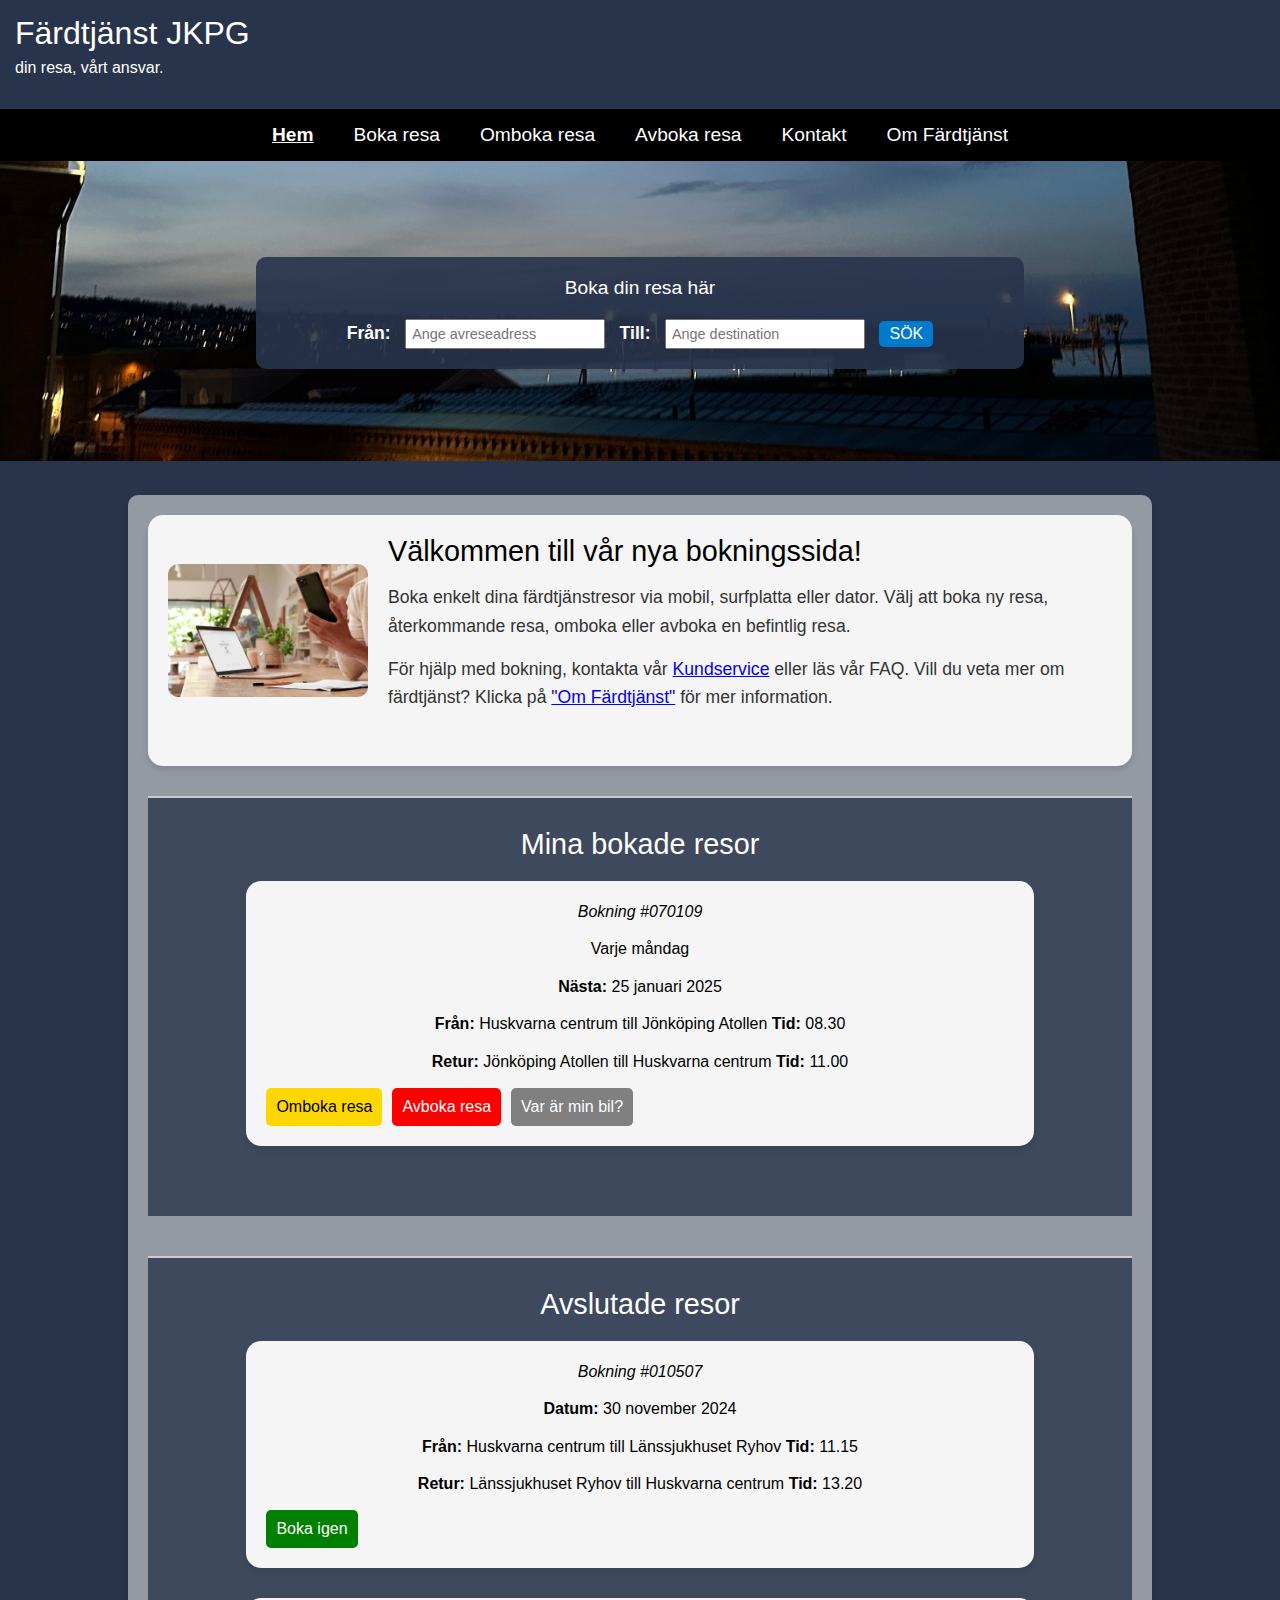
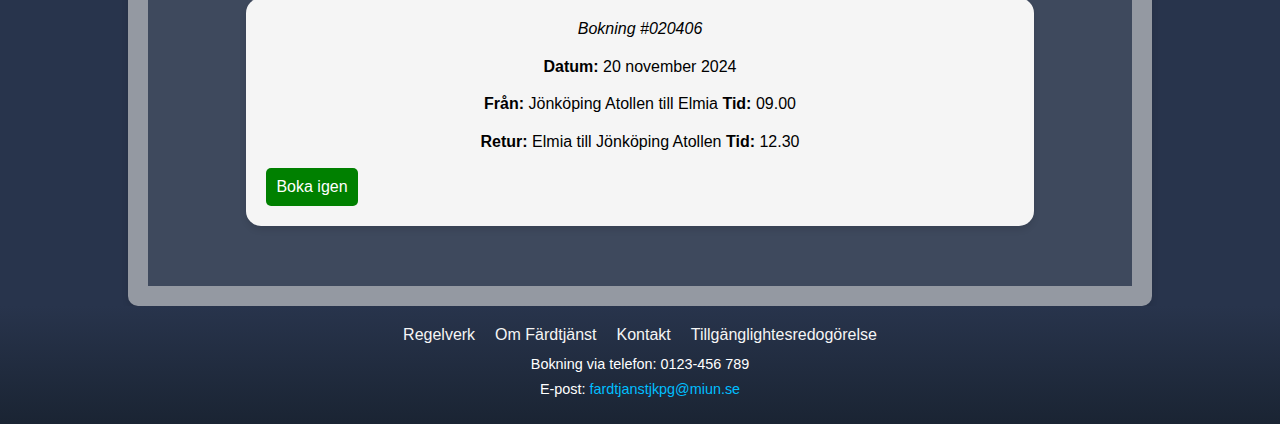
<file: projekt dt068g/index.html>
<!DOCTYPE html>
<html lang="sv">
<head>
  <meta charset="UTF-8">
  <meta name="viewport" content="width=device-width, initial-scale=1.0">
  <title>Färdtjänst JKPG</title>
  <link rel="stylesheet" href="style.css">
</head>
<body>
 
  <header class="header">
    <div class="header-container">
      <h1>Färdtjänst JKPG</h1>
      <p>din resa, vårt ansvar.</p>
    </div>
  </header>

  <nav class="nav">
    <div class="hamburger">
        <span></span>
        <span></span>
        <span></span>
      </div>
    <ul class="menu">
        <li><a href="index.html" class="active">Hem</a></li>
        <li><a href="book.html">Boka resa</a></li>
        <li><a href="change.html">Omboka resa</a></li>
        <li><a href="cancel.html">Avboka resa</a></li>
        <li><a href="contact.html">Kontakt</a></li>
        <li><a href="about.html">Om Färdtjänst</a></li>
    </ul>
    <div class="close-menu">&times;</div>
  </nav>


  <section class="hero">
    <img src="images/jkpg.JPG" alt="Jönköping tändsticksområdet på kvällen">
    <div class="booking-form">
      <h2>Boka din resa här</h2>
      <form action="book.html">
        <label for="from">Från:</label>
        <input type="text" id="from" placeholder="Ange avreseadress" aria-label="Avreseadress">
        <label for="to">Till:</label>
        <input type="text" id="to" placeholder="Ange destination" aria-label="Destination">
        <button type="submit" aria-label="Sök efter resa">SÖK</button>
      </form>
    </div>
  </section>


  <section class="info">

    <article class="news">
      <div class="news-content">
        <img src="images/teknologi.jpg.avif" alt="Dator och telefon">
        <div>
          <h2>Välkommen till vår nya bokningssida!</h2>
          <p>
            Boka enkelt dina färdtjänstresor via mobil, surfplatta eller dator. Välj att boka ny resa, återkommande resa, omboka eller avboka en befintlig resa. </p>

            <p>För hjälp med bokning, kontakta vår <a href="contact.html">Kundservice</a> eller läs vår FAQ. Vill du veta mer om färdtjänst? Klicka på <a href="about.html">"Om Färdtjänst"</a> för mer information.
          </p>
        </div>
      </div>
    </article>

    <section class="booked-trips-section">
        <div class="booked-trips-container">
            <h2>Mina bokade resor</h2>
    <article class="booked-trips">
    
      <p><i>Bokning #070109</i></p>
       <p>Varje måndag</p>
       <p><b>Nästa:</b> 25 januari 2025</p>
      <p><b>Från:</b> Huskvarna centrum till Jönköping Atollen <b>Tid:</b> 08.30</p>
      <p><b>Retur:</b> Jönköping Atollen till Huskvarna centrum <b>Tid:</b> 11.00</p>
      <div class="buttons">
        <a href="change.html" class="btn-yellow" aria-label="Omboka din resa">Omboka resa</a>
        <a href="cancel.html" class="btn-red" aria-label="Avboka din resa">Avboka resa</a>
        <a href="wherecar.html" class="btn-grey" aria-label="Kontrollera var din bil är">Var är min bil?</a>
      </div>
    </article>
        </div>
    </section>
    
    <section class="completed-trips-section">
        <div class="completed-trips-container">
    <h2>Avslutade resor</h2>
    <article class="completed-trips">
        <p><i>Bokning #010507</i></p>
        <p><b>Datum:</b> 30 november 2024</p>
        <p><b>Från:</b> Huskvarna centrum till Länssjukhuset Ryhov <b>Tid:</b> 11.15</p>
        <p><b>Retur:</b> Länssjukhuset Ryhov till Huskvarna centrum <b>Tid:</b> 13.20</p>
        <div class="buttons">
            <a class="btn-green" href="book.html?from=Huskvarna+centrum&to=Länssjukhuset+Ryhov&time=11.15" aria-label="Boka igen samma resa">Boka igen</a>
        </div>
    </article>

    <article class="completed-trips">
        <p><i>Bokning #020406</i></p>
        <p><b>Datum:</b> 20 november 2024</p>
        <p><b>Från:</b> Jönköping Atollen till Elmia <b>Tid:</b> 09.00</p>
        <p><b>Retur:</b> Elmia till Jönköping Atollen <b>Tid:</b> 12.30</p>
        <div class="buttons">
            <a class="btn-green" href="book.html?from=Jönköping+Atollen&to=Elmia&time=09.00" aria-label="Boka igen samma resa">Boka igen</a>
        </div>
      </article>
        </div>
  </section>
  </section>

  <footer class="footer">
    <div class="footer-container">
  
      <div class="footer-links">
        <a href="https://www.jlt.se/globalassets/dokument-2024/2024-regelverk-fardtjanst-20240101.pdf" target="_blank" rel="noopener noreferrer">Regelverk</a>

        <a href="about.html">Om Färdtjänst</a>
        <a href="contact.html">Kontakt</a>
        <a href="tillganglighet.html">Tillgänglightesredogörelse</a>
      </div>
    
      <div class="footer-contact">
        <p>Bokning via telefon: 0123-456 789</p>
        <p>E-post: <a href="mailto:fardtjanstjkpg@miun.se">fardtjanstjkpg@miun.se</a></p>
      </div>
    </div>
  </footer>
  <script>
   const hamburger = document.querySelector('.hamburger');
const closeMenu = document.querySelector('.close-menu');
const menu = document.querySelector('.menu');

// öppna menyn
hamburger.addEventListener('click', () => {
  menu.classList.add('active'); 
});

// stäng menyn
closeMenu.addEventListener('click', () => {
  menu.classList.remove('active'); 
});


  </script>
  
</body>
</html>
</file>
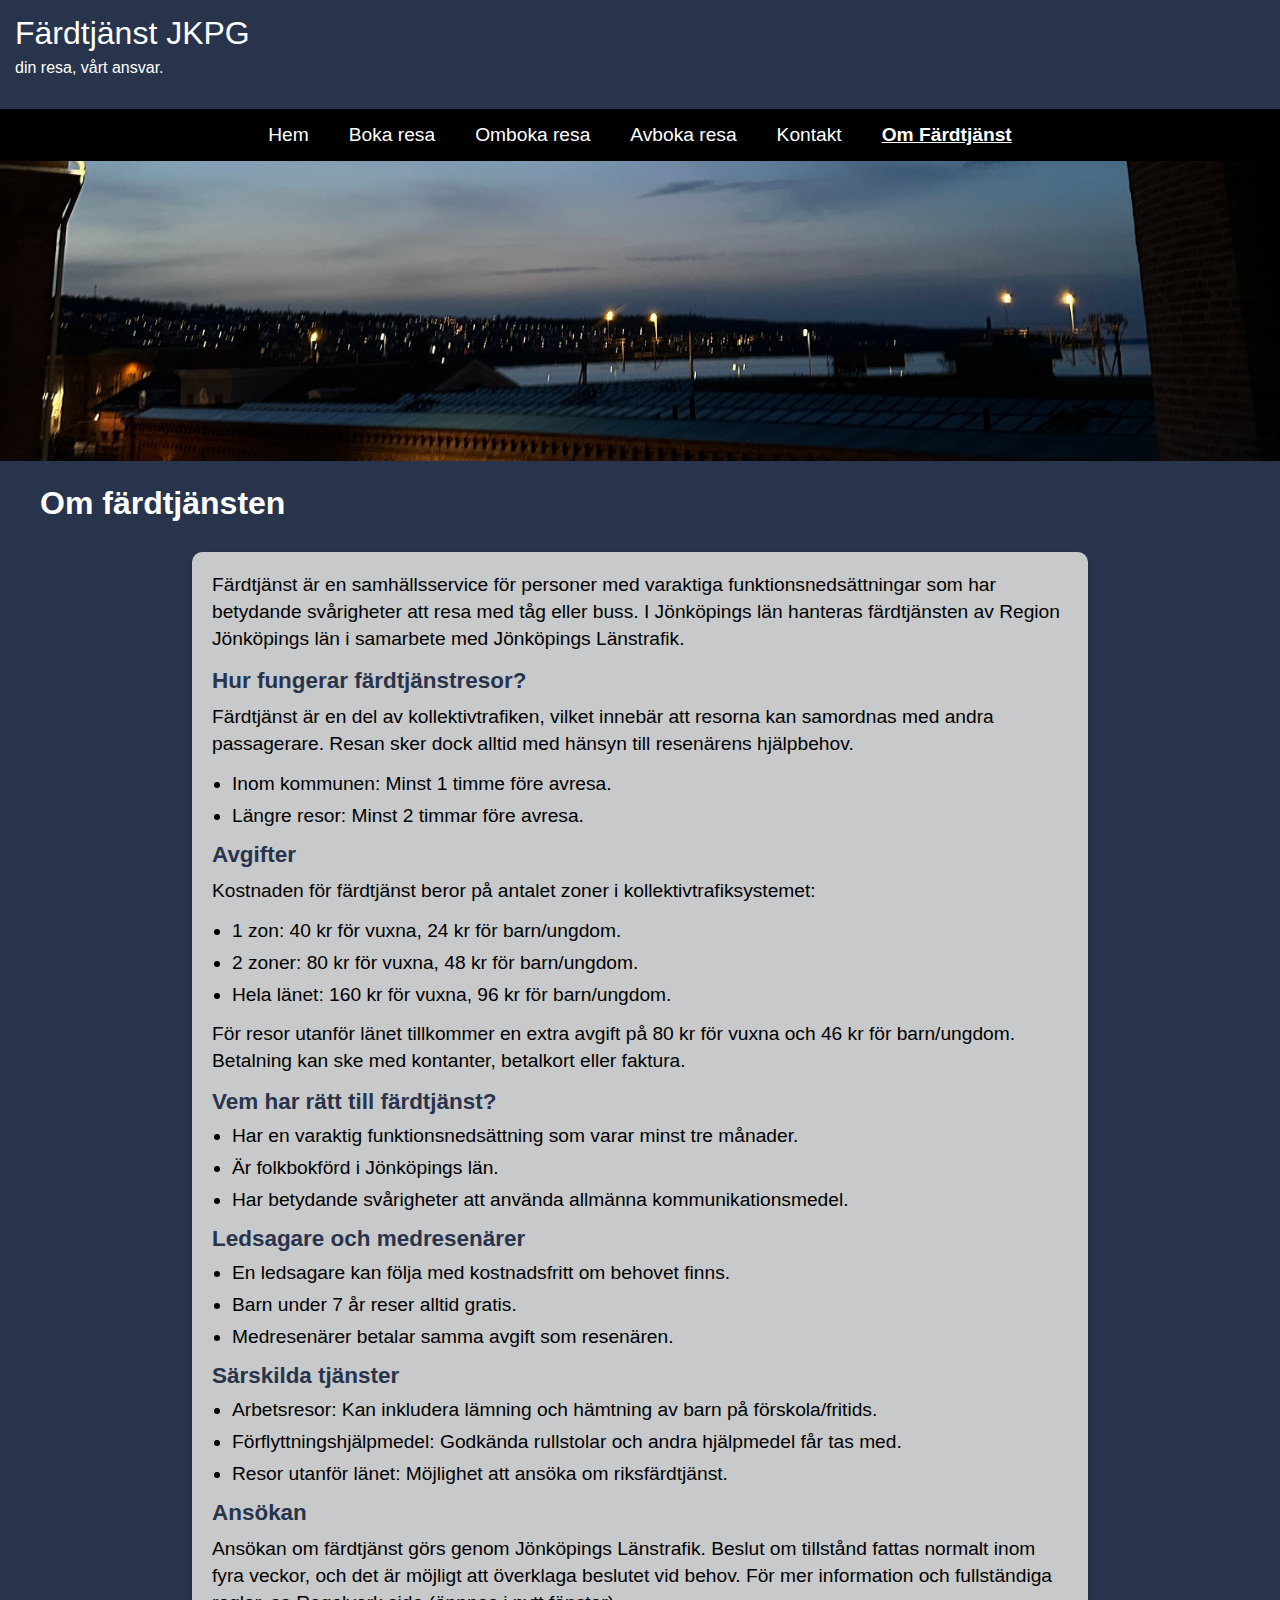
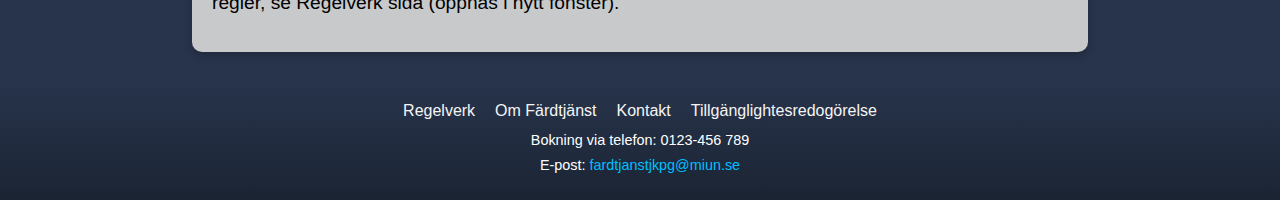
<file: projekt dt068g/about.html>
<!DOCTYPE html>
<html lang="sv">
<head>
    <meta charset="UTF-8">
    <meta name="viewport" content="width=device-width, initial-scale=1.0">
    <title>Om Färdtjänst - Färdtjänst JKPG</title>
    <link rel="stylesheet" href="style.css">
</head>
<body>

    <header class="header">
        <div class="header-container">
            <h1>Färdtjänst JKPG</h1>
            <p>din resa, vårt ansvar.</p>
        </div>
    </header>


    <nav class="nav">
        <div class="hamburger">
            <span></span>
            <span></span>
            <span></span>
        </div>
        <ul class="menu">
            <li><a href="index.html">Hem</a></li>
            <li><a href="book.html">Boka resa</a></li>
            <li><a href="change.html">Omboka resa</a></li>
            <li><a href="cancel.html">Avboka resa</a></li>
            <li><a href="contact.html">Kontakt</a></li>
            <li><a href="about.html" class="active">Om Färdtjänst</a></li>
        </ul>
        <div class="close-menu">&times;</div>
    </nav>


    <section class="hero">
        <img src="images/jkpg.JPG" alt="Jönköping tändsticksområdet på kvällen">
    </section>

    <h2 class="about-title">Om färdtjänsten</h2>
    <section class="about-section">
       
        <div class="content">
            <p>
                Färdtjänst är en samhällsservice för personer med varaktiga funktionsnedsättningar som har betydande svårigheter att resa med tåg eller buss. 
                I Jönköpings län hanteras färdtjänsten av Region Jönköpings län i samarbete med Jönköpings Länstrafik.
            </p>

            <h3>Hur fungerar färdtjänstresor?</h3>
            <p>
                Färdtjänst är en del av kollektivtrafiken, vilket innebär att resorna kan samordnas med andra passagerare. Resan sker dock alltid med hänsyn till resenärens hjälpbehov.
            </p>
            <ul>
                <li>Inom kommunen: Minst 1 timme före avresa.</li>
                <li>Längre resor: Minst 2 timmar före avresa.</li>
            </ul>

            <h3>Avgifter</h3>
            <p>Kostnaden för färdtjänst beror på antalet zoner i kollektivtrafiksystemet:</p>
            <ul>
                <li>1 zon: 40 kr för vuxna, 24 kr för barn/ungdom.</li>
                <li>2 zoner: 80 kr för vuxna, 48 kr för barn/ungdom.</li>
                <li>Hela länet: 160 kr för vuxna, 96 kr för barn/ungdom.</li>
            </ul>
            <p>För resor utanför länet tillkommer en extra avgift på 80 kr för vuxna och 46 kr för barn/ungdom. Betalning kan ske med kontanter, betalkort eller faktura.</p>

            <h3>Vem har rätt till färdtjänst?</h3>
            <ul>
                <li>Har en varaktig funktionsnedsättning som varar minst tre månader.</li>
                <li>Är folkbokförd i Jönköpings län.</li>
                <li>Har betydande svårigheter att använda allmänna kommunikationsmedel.</li>
            </ul>

            <h3>Ledsagare och medresenärer</h3>
            <ul>
                <li>En ledsagare kan följa med kostnadsfritt om behovet finns.</li>
                <li>Barn under 7 år reser alltid gratis.</li>
                <li>Medresenärer betalar samma avgift som resenären.</li>
            </ul>

            <h3>Särskilda tjänster</h3>
            <ul>
                <li>Arbetsresor: Kan inkludera lämning och hämtning av barn på förskola/fritids.</li>
                <li>Förflyttningshjälpmedel: Godkända rullstolar och andra hjälpmedel får tas med.</li>
                <li>Resor utanför länet: Möjlighet att ansöka om riksfärdtjänst.</li>
            </ul>

            <h3>Ansökan</h3>
            <p>
                Ansökan om färdtjänst görs genom Jönköpings Länstrafik. Beslut om tillstånd fattas normalt inom fyra veckor, och det är möjligt att överklaga beslutet vid behov.
                För mer information och fullständiga regler, se Regelverk sida (öppnas i nytt fönster).
            </p>
        </div>
    </section>


    <footer class="footer">
        <div class="footer-container">
            <div class="footer-links">
                <a href="https://www.jlt.se/globalassets/dokument-2024/2024-regelverk-fardtjanst-20240101.pdf" target="_blank" rel="noopener noreferrer">Regelverk</a>
                <a href="about.html">Om Färdtjänst</a>
                <a href="contact.html">Kontakt</a>
                <a href="tillganglighet.html">Tillgänglightesredogörelse</a>
            </div>
            <div class="footer-contact">
                <p>Bokning via telefon: 0123-456 789</p>
                <p>E-post: <a href="mailto:fardtjanstjkpg@miun.se">fardtjanstjkpg@miun.se</a></p>
            </div>
        </div>
    </footer>
    <script>
        const hamburger = document.querySelector('.hamburger');
        const closeMenu = document.querySelector('.close-menu');
        const menu = document.querySelector('.menu');

        // öppna menyn
        hamburger.addEventListener('click', () => {
            menu.classList.add('active');
            closeMenu.style.display = 'block';
        });

        // stäng menyn
        closeMenu.addEventListener('click', () => {
            menu.classList.remove('active');
            closeMenu.style.display = 'none';
        });
    </script>
</body>
</html>
</file>
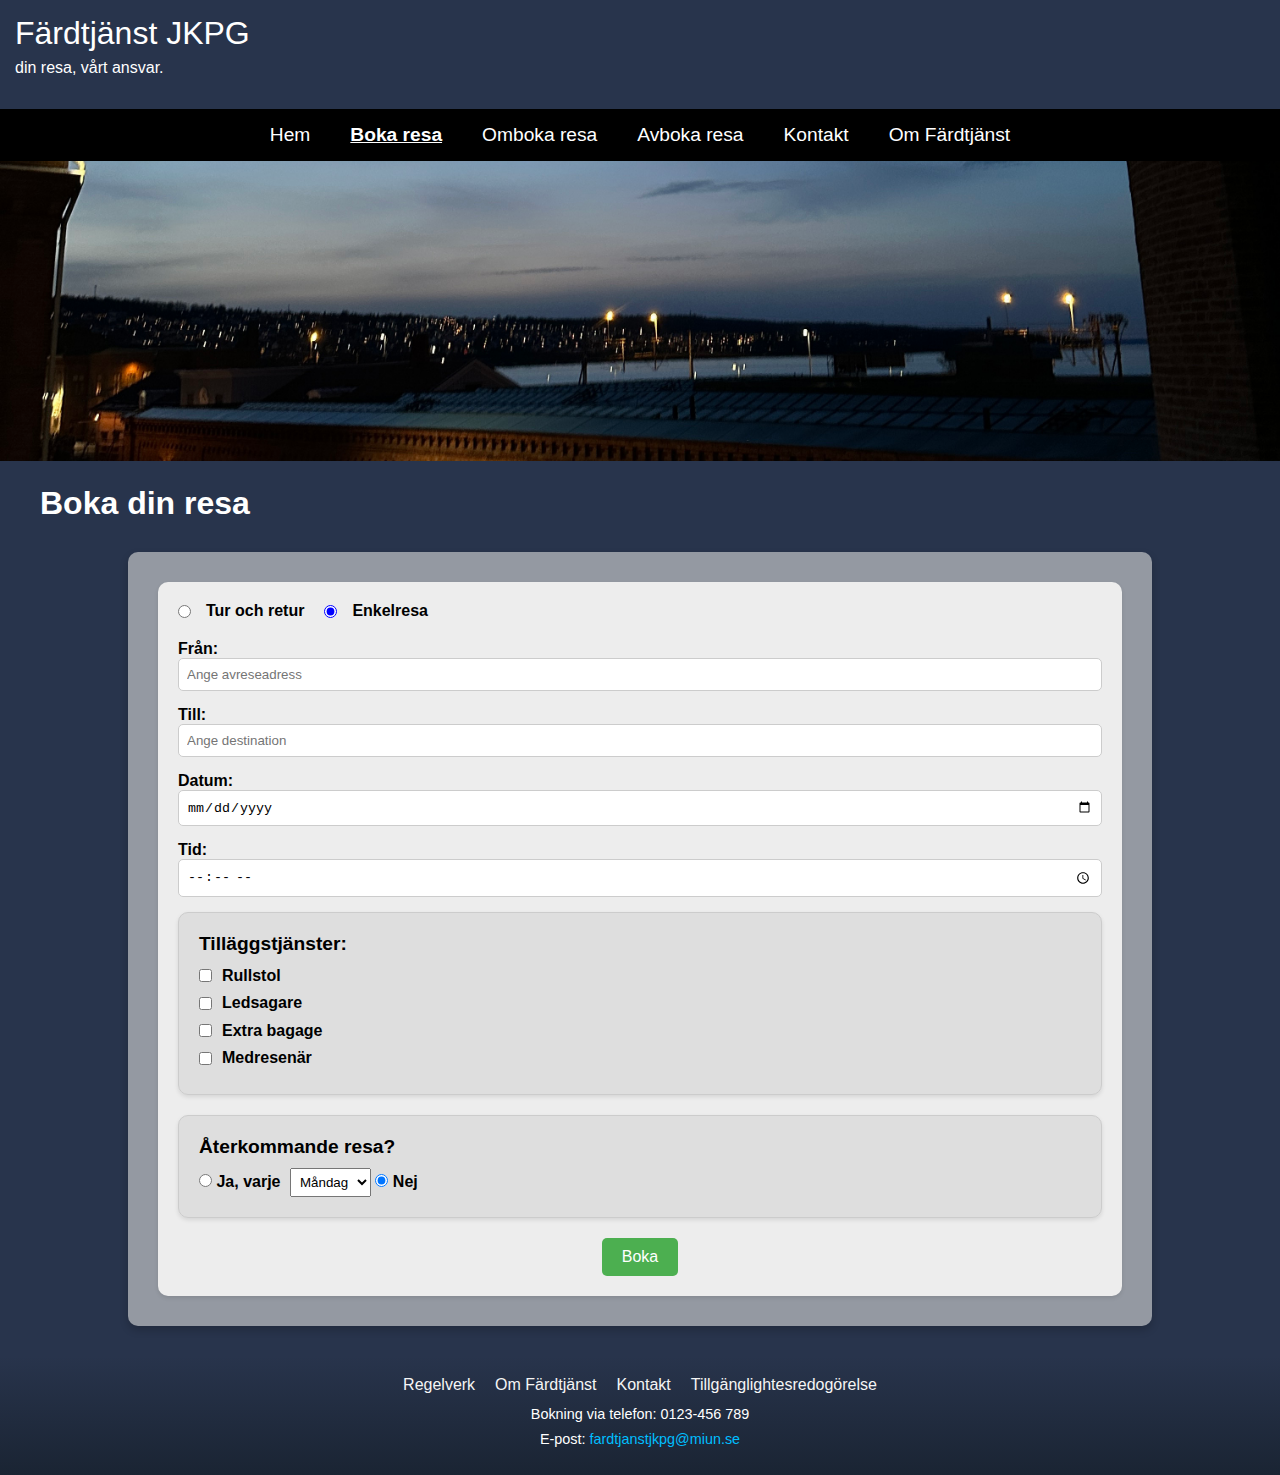
<file: projekt dt068g/book.html>
<!DOCTYPE html>
<html lang="sv">
<head>
  <meta charset="UTF-8">
  <meta name="viewport" content="width=device-width, initial-scale=1.0">
  <title>Boka resa - Färdtjänst JKPG</title>
  <link rel="stylesheet" href="style.css">
  <link rel="stylesheet" href="book.css">
</head>
<body>

  <header class="header">
    <div class="header-container">
      <h1>Färdtjänst JKPG</h1>
      <p>din resa, vårt ansvar.</p>
    </div>
  </header>

  <nav class="nav">
    <div class="hamburger">
        <span></span>
        <span></span>
        <span></span>
      </div>
    <ul class="menu">
        <li><a href="index.html">Hem</a></li>
        <li><a href="book.html" class="active">Boka resa</a></li>
        <li><a href="change.html">Omboka resa</a></li>
        <li><a href="cancel.html">Avboka resa</a></li>
        <li><a href="contact.html">Kontakt</a></li>
        <li><a href="about.html">Om Färdtjänst</a></li>
    </ul>
    <div class="close-menu">&times;</div>
  </nav> 

  <section class="hero">
    <img src="images/jkpg.JPG" alt="Jönköping tändsticksområdet på kvällen">
</section>
<h2 class="booking-title">Boka din resa</h2>

<section class="booking-section-book">
    
    <form class="booking-form-book" action="confirmation.html" method="get">
        
        <div class="trip-type-book">
            <label>
                <input type="radio" name="trip-type" id="roundtrip">
                Tur och retur
            </label>
            <label>
                <input type="radio" name="trip-type" id="single" checked>
                Enkelresa
            </label>
        </div>

 
      <div class="trip-details-book">
        <label for="from">Från:</label>
        <input type="text" id="from" name="from" placeholder="Ange avreseadress" required>

        <label for="to">Till:</label>
        <input type="text" id="to" name="to" placeholder="Ange destination" required>

        <label for="date">Datum:</label>
        <input type="date" id="date" name="date" required>

        <label for="time">Tid:</label>
        <input type="time" id="time" name="time">
      </div>

  
      <div class="additional-services-book">
        <h3>Tilläggstjänster:</h3>
        <p>
            <input id="rullstol" type="checkbox" name="service" value="Rullstol"/>
            <label for="rullstol">Rullstol</label>
        </p>
        <p>
            <input id="ledsagare" type="checkbox" name="service" value="Ledsagare"/>
            <label for="ledsagare">Ledsagare</label>
        </p>
        <p>
            <input id="bagage" type="checkbox" name="service" value="Extra bagage"/>
            <label for="bagage">Extra bagage</label>
        </p>
        <p>
            <input id="medresenar" type="checkbox" name="service" value="Medresenär"/>
            <label for="medresenar">Medresenär</label>
        </p>
    </div>
    
  
      <div class="recurring-trip-book">
        <h3>Återkommande resa?</h3>
        <label for="recurring-yes">
          <input type="radio" id="recurring-yes" name="recurring" value="yes">
          Ja, varje
        </label>
          <select>
            <option>Måndag</option>
            <option>Tisdag</option>
            <option>Onsdag</option>
            <option>Torsdag</option>
            <option>Fredag</option>
          </select>
        <label><input type="radio" name="recurring" value="no" checked> Nej</label>
      </div>


      <div class="submit-btn-book">
        <button type="submit" class="btn-green-book">Boka</button>
      </div>
    </form>
  </section>


  <footer class="footer">
    <div class="footer-container">
      <div class="footer-links">
        <a href="https://www.jlt.se/globalassets/dokument-2024/2024-regelverk-fardtjanst-20240101.pdf" target="_blank" rel="noopener noreferrer">Regelverk</a>
        <a href="about.html">Om Färdtjänst</a>
        <a href="contact.html">Kontakt</a>
        <a href="tillganglighet.html">Tillgänglightesredogörelse</a>
      </div>
      <div class="footer-contact">
        <p>Bokning via telefon: 0123-456 789</p>
        <p>E-post: <a href="mailto:fardtjanstjkpg@miun.se">fardtjanstjkpg@miun.se</a></p>
      </div>
    </div>
  </footer>
  <script>
    const hamburger = document.querySelector('.hamburger');
 const closeMenu = document.querySelector('.close-menu');
 const menu = document.querySelector('.menu');
 
 // öppna menyn
 hamburger.addEventListener('click', () => {
   menu.classList.add('active'); 
 });
 
 // stäng menyn
 closeMenu.addEventListener('click', () => {
   menu.classList.remove('active'); 
 });
  
  const params = new URLSearchParams(window.location.search);

  const from = params.get("from");
  const to = params.get("to");
  const time = params.get("time");

  if (from) document.getElementById("from").value = decodeURIComponent(from);
  if (to) document.getElementById("to").value = decodeURIComponent(to);
  if (time) document.getElementById("time").value = time;

 
   </script>
</body>
</html>
</file>
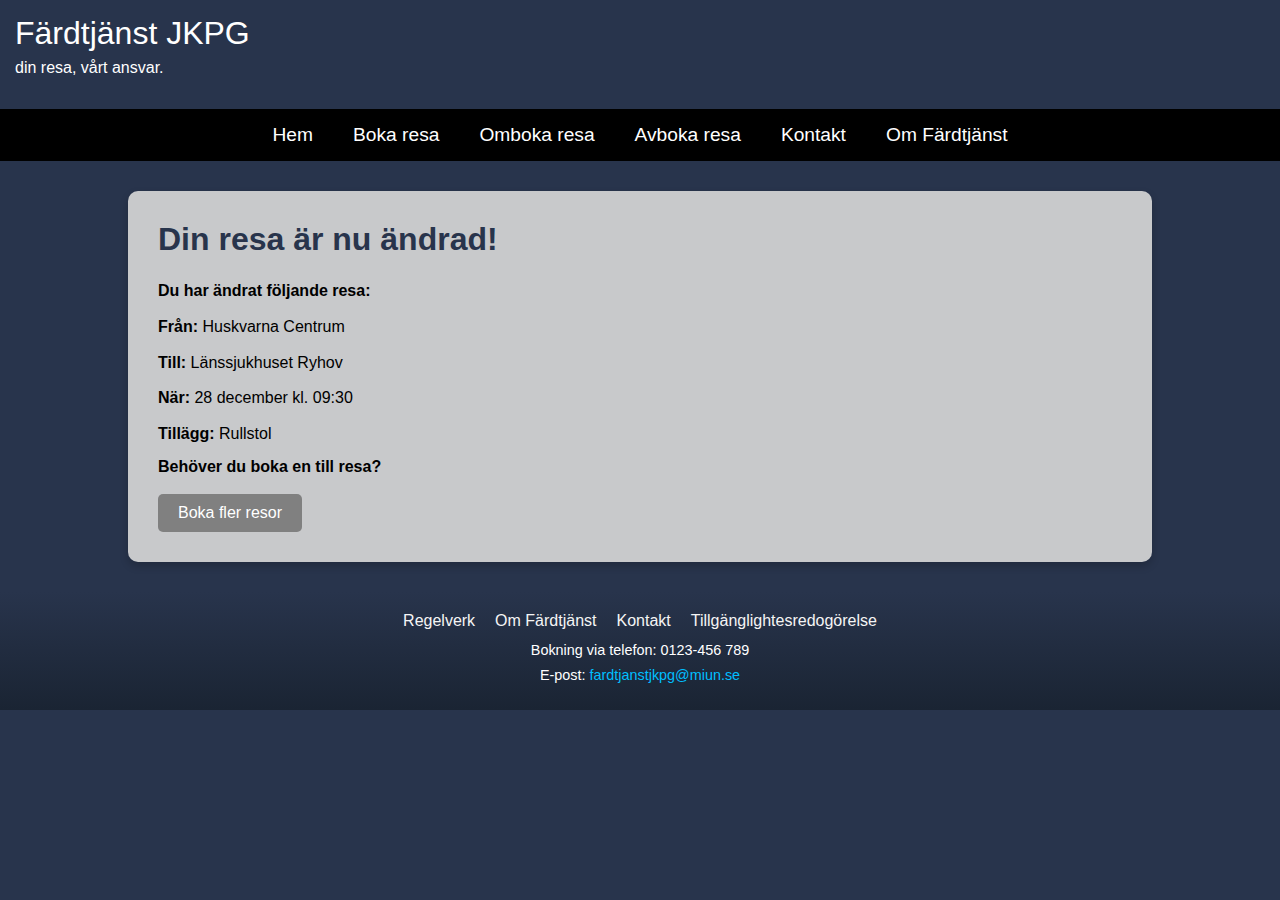
<file: projekt dt068g/bookconfirmation.html>
<!DOCTYPE html>
<html lang="sv">
<head>
    <meta charset="UTF-8">
    <meta name="viewport" content="width=device-width, initial-scale=1.0">
    <title>Resa ändrad - Färdtjänst JKPG</title>
    <link rel="stylesheet" href="style.css">
</head>
<body>

    <header class="header">
        <div class="header-container">
            <h1>Färdtjänst JKPG</h1>
            <p>din resa, vårt ansvar.</p>
        </div>
    </header>

    <nav class="nav">
        <div class="hamburger">
            <span></span>
            <span></span>
            <span></span>
          </div>
        <ul class="menu">
            <li><a href="index.html">Hem</a></li>
            <li><a href="book.html">Boka resa</a></li>
            <li><a href="change.html">Omboka resa</a></li>
            <li><a href="cancel.html">Avboka resa</a></li>
            <li><a href="contact.html">Kontakt</a></li>
            <li><a href="about.html">Om Färdtjänst</a></li>
        </ul>
        <div class="close-menu">&times;</div>
    </nav>

    <section class="confirmation-section">
        <h2 class="confirmation-title">Din resa är nu ändrad!</h2>
        <div class="confirmation-details">
            <p><strong>Du har ändrat följande resa:</strong></p>
            <p><strong>Från:</strong> Huskvarna Centrum</p>
            <p><strong>Till:</strong> Länssjukhuset Ryhov</p>
            <p><strong>När:</strong> 28 december kl. 09:30</p>
            <p><strong>Tillägg:</strong> Rullstol</p>
        </div>
        <div class="confirmation-next">
            <p>Behöver du boka en till resa?</p>
            <a href="book.html" class="btn-grey">Boka fler resor</a>
        </div>
    </section>

    <footer class="footer">
        <div class="footer-container">
            <div class="footer-links">
                <a href="https://www.jlt.se/globalassets/dokument-2024/2024-regelverk-fardtjanst-20240101.pdf" target="_blank" rel="noopener noreferrer">Regelverk</a>
                <a href="about.html">Om Färdtjänst</a>
                <a href="contact.html">Kontakt</a>
                <a href="tillganglighet.html">Tillgänglightesredogörelse</a>
            </div>
            <div class="footer-contact">
                <p>Bokning via telefon: 0123-456 789</p>
                <p>E-post: <a href="mailto:fardtjanstjkpg@miun.se">fardtjanstjkpg@miun.se</a></p>
            </div>
        </div>
    </footer>
    <script>
        const hamburger = document.querySelector('.hamburger');
     const closeMenu = document.querySelector('.close-menu');
     const menu = document.querySelector('.menu');
     
     // öppna menyn
     hamburger.addEventListener('click', () => {
       menu.classList.add('active'); 
     });
     
     // stäng menyn
     closeMenu.addEventListener('click', () => {
       menu.classList.remove('active'); 
     });
     
     
       </script>

</body>
</html>
</file>
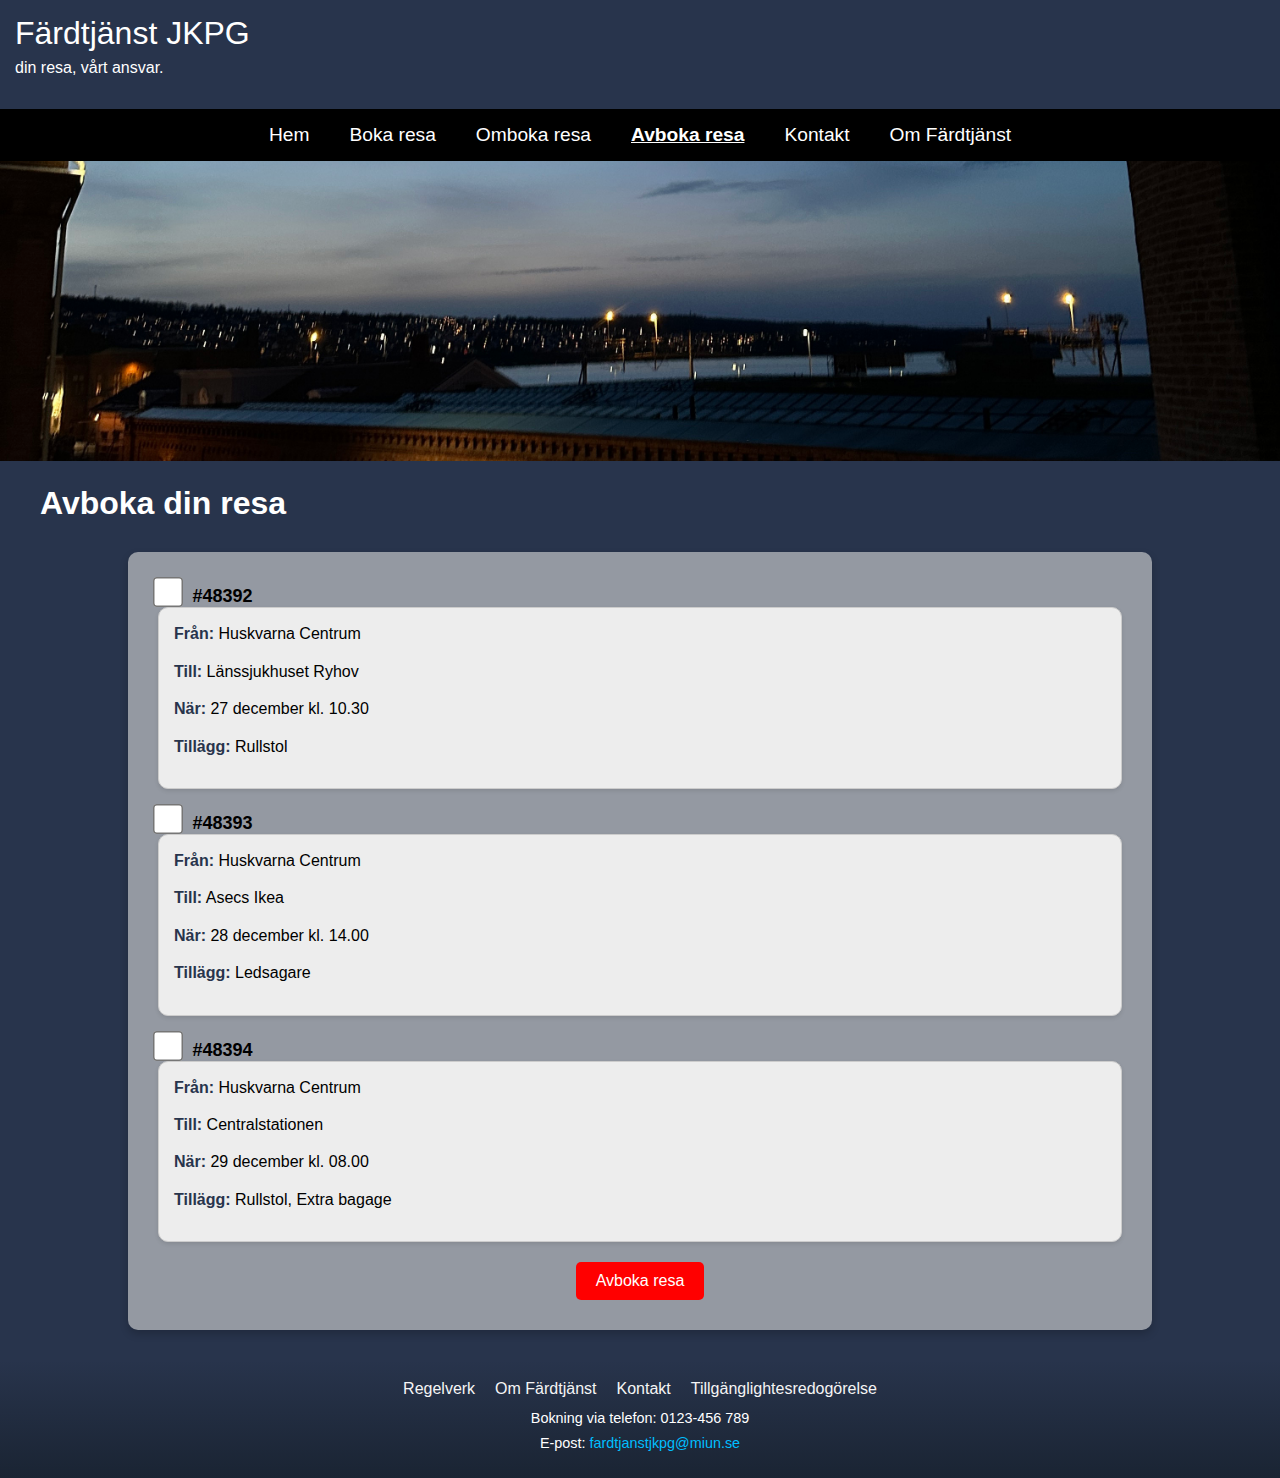
<file: projekt dt068g/cancel.html>
<!DOCTYPE html>
<html lang="sv">
<head>
    <meta charset="UTF-8">
    <meta name="viewport" content="width=device-width, initial-scale=1.0">
    <title>Avboka resa - Färdtjänst JKPG</title>
    <link rel="stylesheet" href="style.css">
    <link rel="stylesheet" href="cancel.css">
</head>
<body>
    <header class="header">
        <div class="header-container">
            <h1>Färdtjänst JKPG</h1>
            <p>din resa, vårt ansvar.</p>
        </div>
    </header>

    <nav class="nav">
        <div class="hamburger">
            <span></span>
            <span></span>
            <span></span>
          </div>
        <ul class="menu">
            <li><a href="index.html">Hem</a></li>
            <li><a href="book.html">Boka resa</a></li>
            <li><a href="change.html">Omboka resa</a></li>
            <li><a href="cancel.html" class="active">Avboka resa</a></li>
            <li><a href="contact.html">Kontakt</a></li>
            <li><a href="about.html">Om Färdtjänst</a></li>
        </ul>
        <div class="close-menu">&times;</div>
    </nav>

    <section class="hero">
        <img src="images/jkpg.JPG" alt="Jönköping tändsticksområdet på kvällen">
    </section>

    <h2 class="cancel-title">Avboka din resa</h2>

    <section class="cancel-section">
        <div class="trip-container">
            <input type="checkbox" id="trip-48392" name="trip" value="48392">
            <label for="trip-48392">#48392 </label>
                <div class="trip-card">
                    <p><strong>Från:</strong> Huskvarna Centrum</p>
                    <p><strong>Till:</strong> Länssjukhuset Ryhov</p>
                    <p><strong>När:</strong> 27 december kl. 10.30</p>
                    <p><strong>Tillägg:</strong> Rullstol</p>
                </div>
        </div>
        <div class="trip-container">
            <input type="checkbox" id="trip-48393" name="trip" value="48393">
            <label for="trip-48393">#48393</label>
                <div class="trip-card">
                    <p><strong>Från:</strong> Huskvarna Centrum</p>
                    <p><strong>Till:</strong> Asecs Ikea</p>
                    <p><strong>När:</strong> 28 december kl. 14.00</p>
                    <p><strong>Tillägg:</strong> Ledsagare</p>
                </div>
        </div>
        <div class="trip-container">
            <input type="checkbox" id="trip-48394" name="trip" value="48394">
            <label for="trip-48394">#48394</label>
                <div class="trip-card">
                    <p><strong>Från:</strong> Huskvarna Centrum</p>
                    <p><strong>Till:</strong> Centralstationen</p>
                    <p><strong>När:</strong> 29 december kl. 08.00</p>
                    <p><strong>Tillägg:</strong> Rullstol, Extra bagage</p>
                </div>
        </div>

        <div class="submit-btn-cancel">
            <button type="button" class="btn-red">Avboka resa</button>
        </div>
    </section>
    <footer class="footer">
        <div class="footer-container">
          <div class="footer-links">
            <a href="https://www.jlt.se/globalassets/dokument-2024/2024-regelverk-fardtjanst-20240101.pdf" target="_blank" rel="noopener noreferrer">Regelverk</a>
            <a href="about.html">Om Färdtjänst</a>
            <a href="contact.html">Kontakt</a>
            <a href="tillganglighet.html">Tillgänglightesredogörelse</a>
          </div>
          <div class="footer-contact">
            <p>Bokning via telefon: 0123-456 789</p>
            <p>E-post: <a href="mailto:fardtjanstjkpg@miun.se">fardtjanstjkpg@miun.se</a></p>
          </div>
        </div>
      </footer>
      <script>
        document.querySelector('.btn-red').addEventListener('click', () => {
           
            const selectedTrips = Array.from(document.querySelectorAll('input[name="trip"]:checked')).map(input => input.value);
    
            if (selectedTrips.length === 1) {
            
                window.location.href = `cancelconfirmation.html?trip=${selectedTrips[0]}`;
            } else if (selectedTrips.length > 1) {
                alert('Vänligen välj endast en resa att avboka.');
            } else {
                alert('Vänligen välj en resa att avboka.');
            }
        });
        const hamburger = document.querySelector('.hamburger');
const closeMenu = document.querySelector('.close-menu');
const menu = document.querySelector('.menu');

// öppna menyn
hamburger.addEventListener('click', () => {
  menu.classList.add('active'); 
});

// stäng menyn
closeMenu.addEventListener('click', () => {
  menu.classList.remove('active'); 
});

    </script>
    
</body>
</html>
</file>
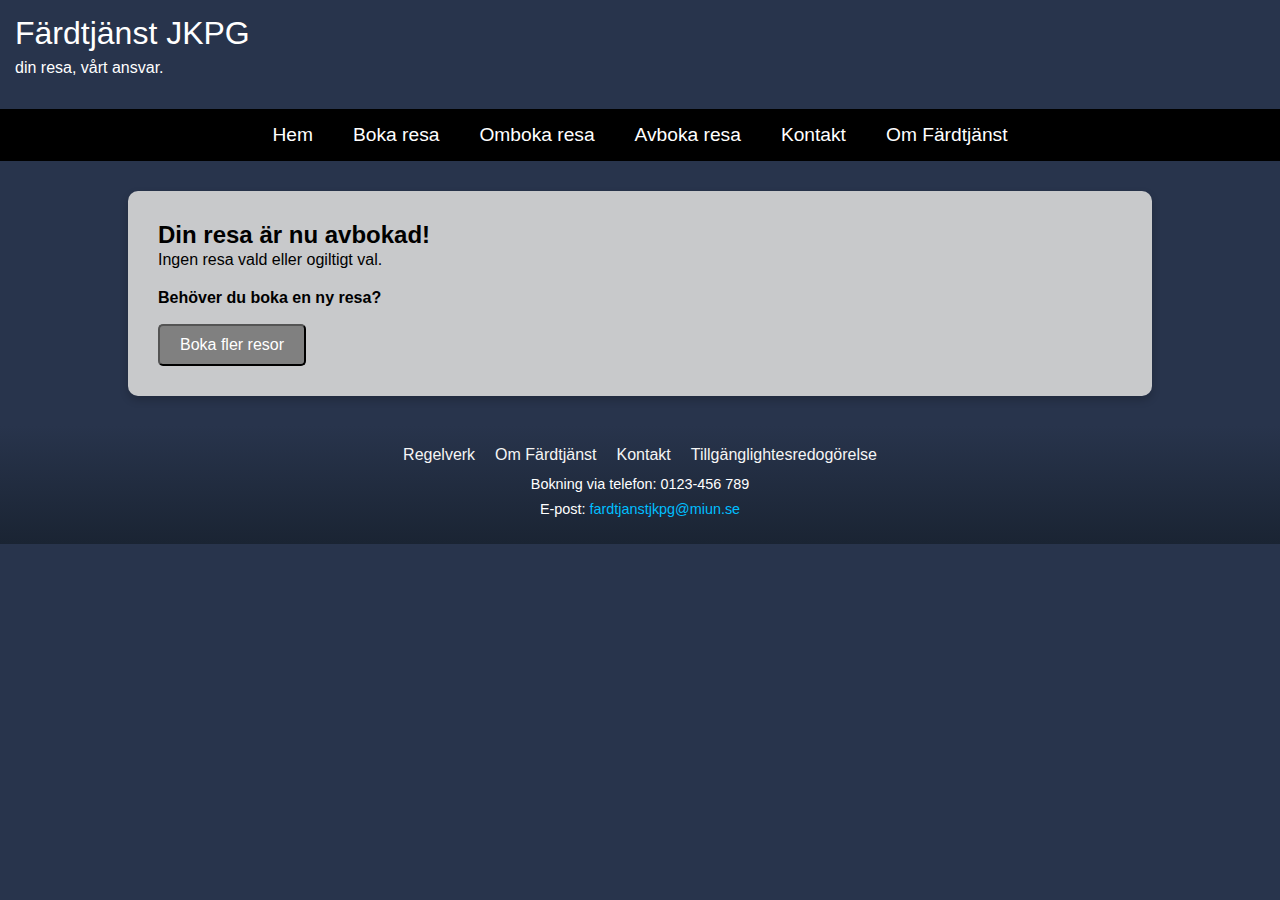
<file: projekt dt068g/cancelconfirmation.html>
<!DOCTYPE html>
<html lang="sv">
<head>
    <meta charset="UTF-8">
    <meta name="viewport" content="width=device-width, initial-scale=1.0">
    <title>Avbokning bekräftad - Färdtjänst JKPG</title>
    <link rel="stylesheet" href="style.css">
</head>
<body>
    <header class="header">
        <div class="header-container">
            <h1>Färdtjänst JKPG</h1>
            <p>din resa, vårt ansvar.</p>
        </div>
    </header>

    <nav class="nav">
        <div class="hamburger">
            <span></span>
            <span></span>
            <span></span>
          </div>
        <ul class="menu">
            <li><a href="index.html">Hem</a></li>
            <li><a href="book.html">Boka resa</a></li>
            <li><a href="change.html">Omboka resa</a></li>
            <li><a href="cancel.html">Avboka resa</a></li>
            <li><a href="contact.html">Kontakt</a></li>
            <li><a href="about.html">Om Färdtjänst</a></li>
        </ul>
        <div class="close-menu">&times;</div>
    </nav>

    <section class="confirmation-section">
        <h2>Din resa är nu avbokad!</h2>
        <div id="trip-details"> </div>
        <div class="confirmation-next">
            <p>Behöver du boka en ny resa?</p>
            <button onclick="window.location.href='book.html'" class="btn-grey">Boka fler resor</button>
        </div>
    </section>

    <footer class="footer">
        <div class="footer-container">
            <div class="footer-links">
                <a href="regelverk.html">Regelverk</a>
                <a href="about.html">Om Färdtjänst</a>
                <a href="contact.html">Kontakt</a>
                <a href="tillganglighet.html">Tillgänglightesredogörelse</a>
            </div>
            <div class="footer-contact">
                <p>Bokning via telefon: 0123-456 789</p>
                <p>E-post: <a href="mailto:fardtjanstjkpg@miun.se">fardtjanstjkpg@miun.se</a></p>
            </div>
        </div>
    </footer>

    <script>
        const params = new URLSearchParams(window.location.search);
        const tripId = params.get('trip');

        const trips = {
            "48392": {
                from: "Huskvarna Centrum",
                to: "Länssjukhuset Ryhov",
                date: "27 december kl. 10.30",
                additions: "Rullstol"
            },
            "48393": {
                from: "Huskvarna Centrum",
                to: "Asecs Ikea",
                date: "28 december kl. 14.00",
                additions: "Ledsagare"
            },
            "48394": {
                from: "Huskvarna Centrum",
                to: "Centralstationen",
                date: "29 december kl. 08.00",
                additions: "Rullstol, Extra bagage"
            }
        };

        const tripDetails = document.getElementById("trip-details");

        if (tripId && trips[tripId]) {
            const trip = trips[tripId];
            tripDetails.innerHTML = `
                <p><strong>Från:</strong> ${trip.from}</p>
                <p><strong>Till:</strong> ${trip.to}</p>
                <p><strong>När:</strong> ${trip.date}</p>
                <p><strong>Tillägg:</strong> ${trip.additions}</p>
            `;
        } else {
            tripDetails.innerHTML = "<p>Ingen resa vald eller ogiltigt val.</p>";
        };
        const hamburger = document.querySelector('.hamburger');
const closeMenu = document.querySelector('.close-menu');
const menu = document.querySelector('.menu');

// öppna menyn
hamburger.addEventListener('click', () => {
  menu.classList.add('active'); 
});

// stäng menyn
closeMenu.addEventListener('click', () => {
  menu.classList.remove('active'); 
});

    </script>
</body>
</html>
</file>
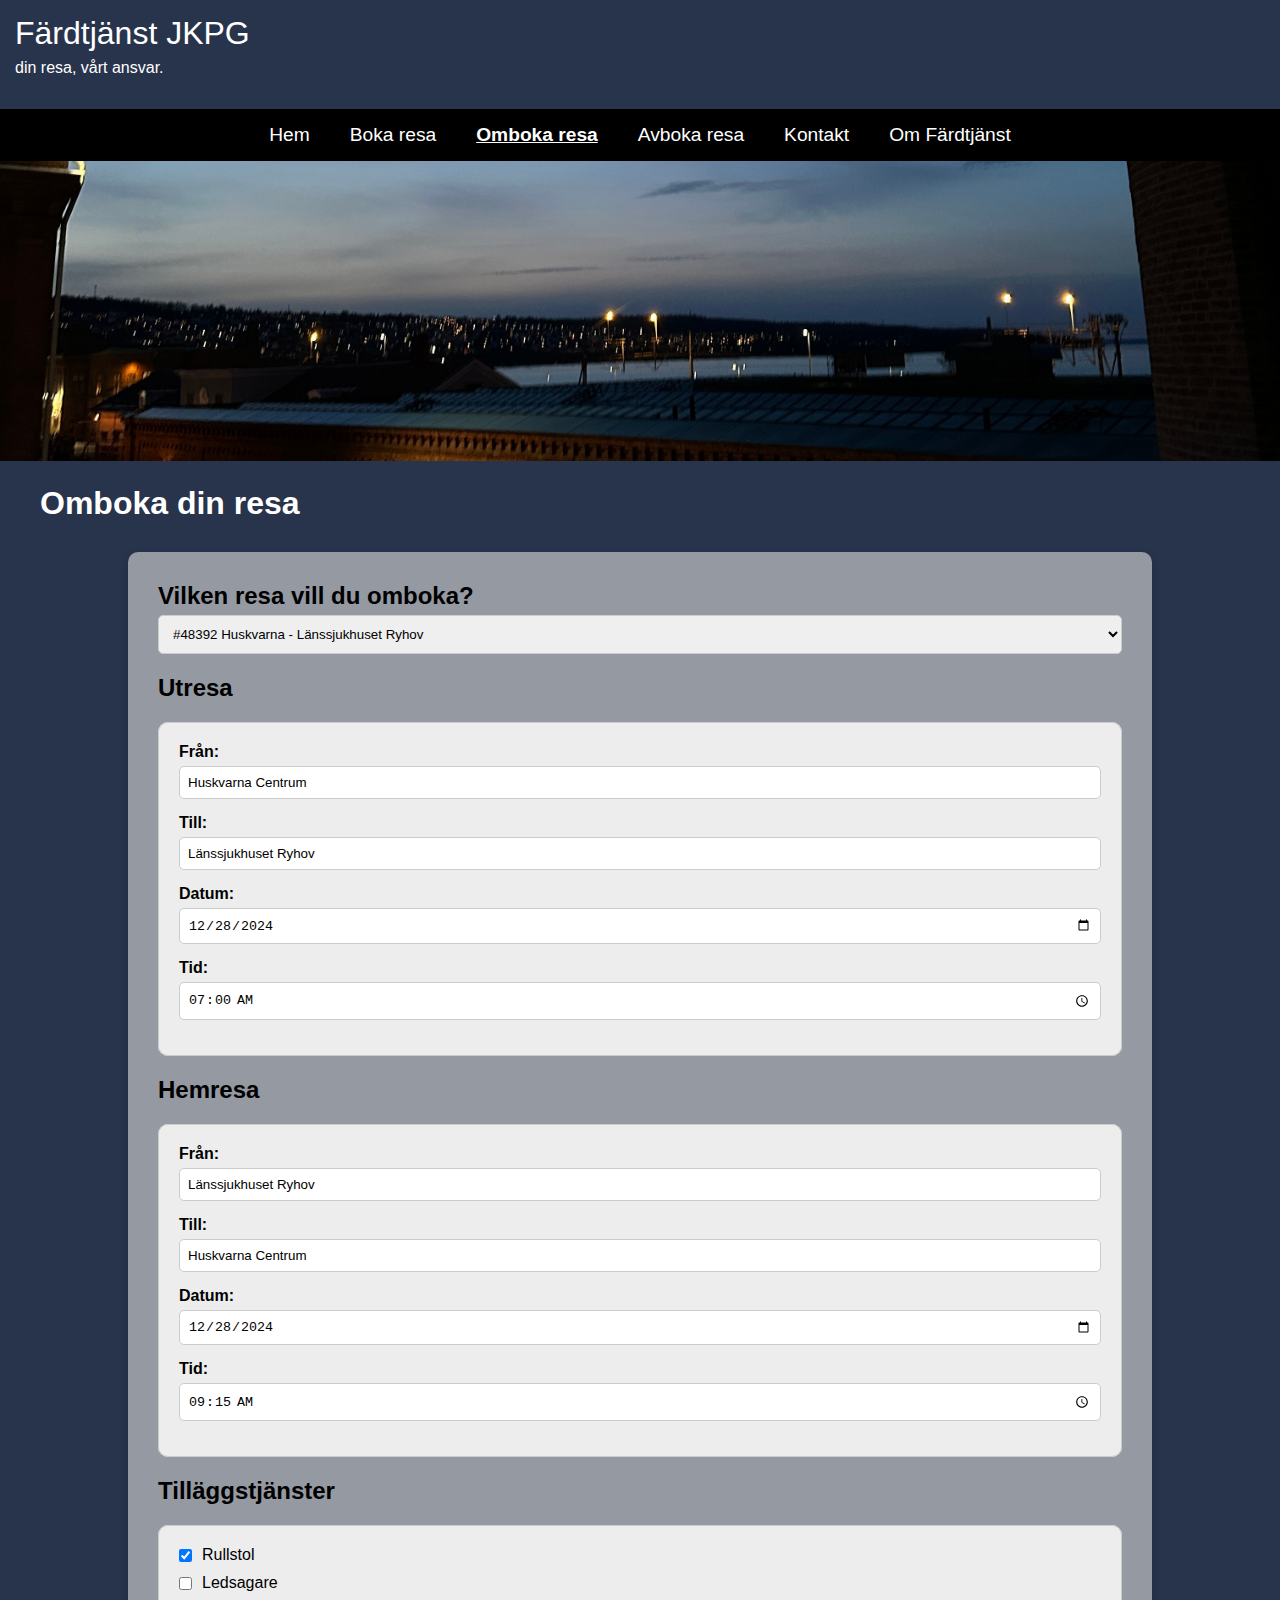
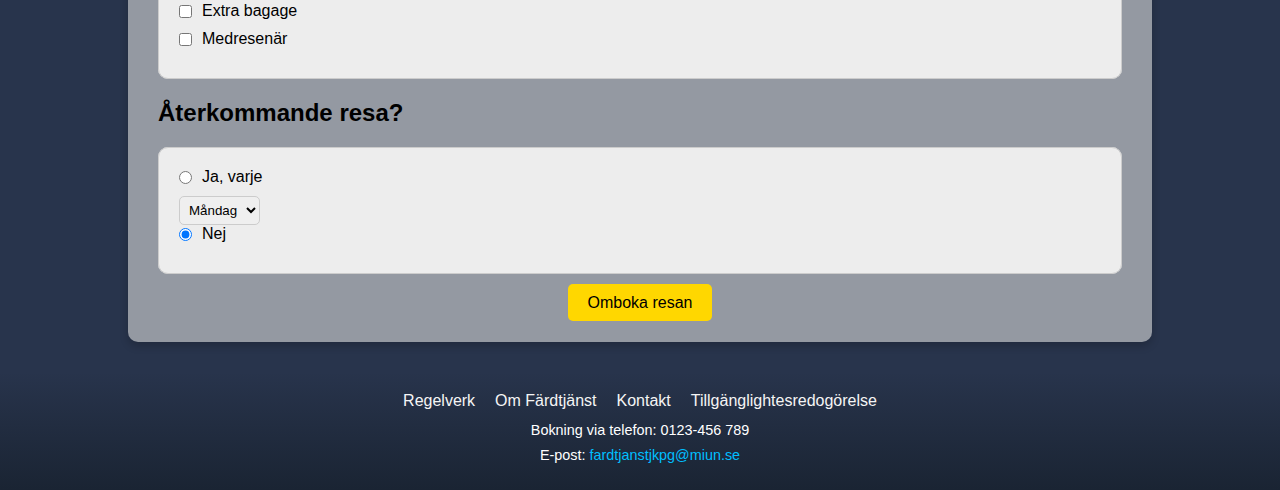
<file: projekt dt068g/change.html>
<!DOCTYPE html>
<html lang="sv">
<head>
    <meta charset="UTF-8">
    <meta name="viewport" content="width=device-width, initial-scale=1.0">
    <title>Omboka din resa - Färdtjänst JKPG</title>
    <link rel="stylesheet" href="style.css">
    <link rel="stylesheet" href="change.css">
</head>
<body>

    <header class="header">
        <div class="header-container">
            <h1>Färdtjänst JKPG</h1>
            <p>din resa, vårt ansvar.</p>
        </div>
    </header>

 
    <nav class="nav">
        <div class="hamburger">
            <span></span>
            <span></span>
            <span></span>
          </div>
        <ul class="menu">
            <li><a href="index.html">Hem</a></li>
            <li><a href="book.html">Boka resa</a></li>
            <li><a href="change.html" class="active">Omboka resa</a></li>
            <li><a href="cancel.html">Avboka resa</a></li>
            <li><a href="contact.html">Kontakt</a></li>
            <li><a href="about.html">Om Färdtjänst</a></li>
        </ul>
        <div class="close-menu">&times;</div>
    </nav>

  
    <section class="hero">
        <img src="images/jkpg.JPG" alt="Jönköping tändsticksområdet på kvällen">
    </section>

    <h2 class="change-title">Omboka din resa</h2>
    <section class="change-section">
       
        
 
        <div class="booking-options">
            <label for="booking-select">Vilken resa vill du omboka?</label>
            <select id="booking-select">
                <option value="48392" 
                    data-from-out="Huskvarna Centrum" 
                    data-to-out="Länssjukhuset Ryhov" 
                    data-date-out="2024-12-28" 
                    data-time-out="07:00" 
                    data-from-home="Länssjukhuset Ryhov" 
                    data-to-home="Huskvarna Centrum" 
                    data-date-home="2024-12-28" 
                    data-time-home="09:15">
                    #48392 Huskvarna - Länssjukhuset Ryhov
                </option>
                <option value="48393" 
                    data-from-out="Huskvarna Centrum" 
                    data-to-out="Asecs Ikea" 
                    data-date-out="2024-12-29" 
                    data-time-out="08:30" 
                    data-from-home="Asecs Ikea" 
                    data-to-home="Huskvarna Centrum" 
                    data-date-home="2024-12-29" 
                    data-time-home="10:00">
                    #48393 Huskvarna - Asecs Ikea
                </option>
                <option value="48394" 
                    data-from-out="Huskvarna Centrum" 
                    data-to-out="Centralstationen" 
                    data-date-out="2024-12-30" 
                    data-time-out="09:00" 
                    data-from-home="Centralstationen" 
                    data-to-home="Huskvarna Centrum" 
                    data-date-home="2024-12-30" 
                    data-time-home="11:00">
                    #48394 Huskvarna - Centralstationen
                </option>
            </select>
            
        </div>

     
        <form class="change-form">
<h2 class="to-title">Utresa</h2>
            <fieldset class="trip-details">
                <label for="from-out">Från:</label>
                <input type="text" id="from-out" value="Huskvarna Centrum" required>

                <label for="to-out">Till:</label>
                <input type="text" id="to-out" value="Länssjukhuset Ryhov" required>

                <label for="date-out">Datum:</label>
                <input type="date" id="date-out" value="2024-12-28" required>

                <label for="time-out">Tid:</label>
                <input type="time" id="time-out" value="07:00" required>
            </fieldset>

            
            <h2 class="home-title">Hemresa</h2>
            <fieldset class="trip-details">

                <label for="from-home">Från:</label>
                <input type="text" id="from-home" value="Länssjukhuset Ryhov" required>

                <label for="to-home">Till:</label>
                <input type="text" id="to-home" value="Huskvarna Centrum" required>

                <label for="date-home">Datum:</label>
                <input type="date" id="date-home" value="2024-12-28" required>

                <label for="time-home">Tid:</label>
                <input type="time" id="time-home" value="09:15" required>
            </fieldset>

           <h2 class="additional-title">Tilläggstjänster</h2>
            <fieldset class="additional-services">
               
                <label><input type="checkbox" value="wheelchair" checked> Rullstol</label>
                <label><input type="checkbox" value="assistant"> Ledsagare</label>
                <label><input type="checkbox" value="baggage"> Extra bagage</label>
                <label><input type="checkbox" value="companion"> Medresenär</label>
            </fieldset>

            <h2 class="recurring-title">Återkommande resa?</h2>
            <fieldset class="recurring-trip">
                <label for="recurring-yes">
                    <input type="radio" id="recurring-yes" name="recurring" value="yes">
                    Ja, varje
                </label>
                    <select>
                        <option value="monday">Måndag</option>
                        <option value="tuesday">Tisdag</option>
                        <option value="wednesday">Onsdag</option>
                        <option value="thursday">Torsdag</option>
                        <option value="friday">Fredag</option>
                    </select>
                <label><input type="radio" name="recurring" value="no" checked> Nej</label>
            </fieldset>

    
            <div class="submit-btn-change">
                <a href="bookconfirmation.html" class="btn-yellow">Omboka resan</a>
            </div>
        </form>
    </section>
    <footer class="footer">
        <div class="footer-container">
          <div class="footer-links">
            <a href="https://www.jlt.se/globalassets/dokument-2024/2024-regelverk-fardtjanst-20240101.pdf" target="_blank" rel="noopener noreferrer">Regelverk</a>
            <a href="about.html">Om Färdtjänst</a>
            <a href="contact.html">Kontakt</a>
            <a href="tillganglighet.html">Tillgänglightesredogörelse</a>
          </div>
          <div class="footer-contact">
            <p>Bokning via telefon: 0123-456 789</p>
            <p>E-post: <a href="mailto:fardtjanstjkpg@miun.se">fardtjanstjkpg@miun.se</a></p>
          </div>
        </div>
      </footer>
     
      <script src="script.js"></script>
      <script>
        const hamburger = document.querySelector('.hamburger');
     const closeMenu = document.querySelector('.close-menu');
     const menu = document.querySelector('.menu');
     
     // öppna menyn
     hamburger.addEventListener('click', () => {
       menu.classList.add('active'); 
     });
     
     // stäng menyn
     closeMenu.addEventListener('click', () => {
       menu.classList.remove('active'); 
     });
     
     
       </script>
</body>
</html>
</file>
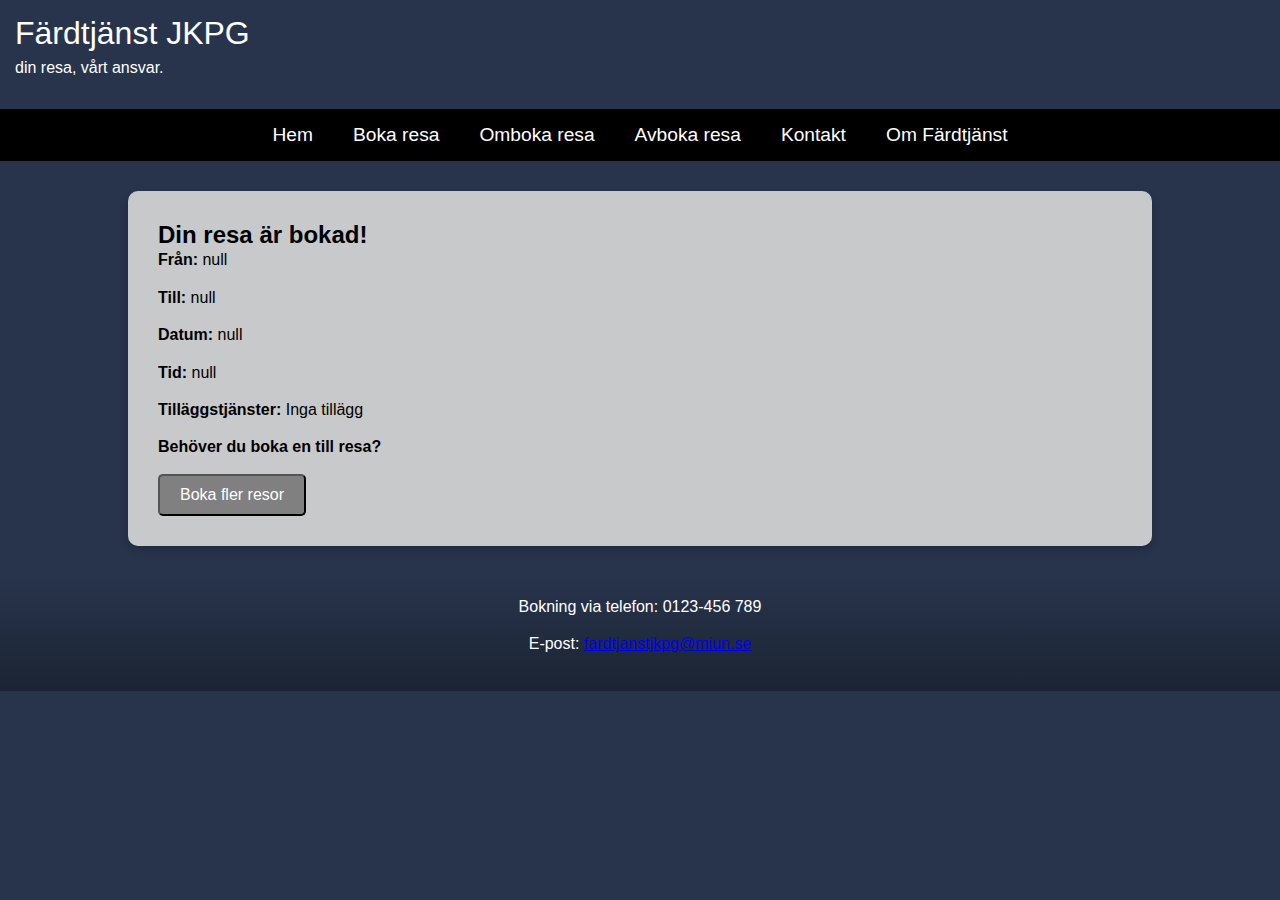
<file: projekt dt068g/confirmation.html>
<!DOCTYPE html>
<html lang="sv">
<head>
    <meta charset="UTF-8">
    <meta name="viewport" content="width=device-width, initial-scale=1.0">
    <title>Bokning bekräftad - Färdtjänst JKPG</title>
    <link rel="stylesheet" href="style.css">
</head>
<body>
    <header class="header">
        <div class="header-container">
            <h1>Färdtjänst JKPG</h1>
            <p>din resa, vårt ansvar.</p>
        </div>
    </header>

    <nav class="nav">
        <div class="hamburger">
            <span></span>
            <span></span>
            <span></span>
          </div>
        <ul>
            <li><a href="index.html">Hem</a></li>
            <li><a href="book.html">Boka resa</a></li>
            <li><a href="change.html">Omboka resa</a></li>
            <li><a href="cancel.html">Avboka resa</a></li>
            <li><a href="contact.html">Kontakt</a></li>
            <li><a href="about.html">Om Färdtjänst</a></li>
        </ul>
        <div class="close-menu">&times;</div>
    </nav>

    <section class="confirmation-section">
        <h2>Din resa är bokad!</h2>
        <div id="confirmation-details">
            
        </div>
        <div class="confirmation-next">
            <p>Behöver du boka en till resa?</p>
            <button onclick="window.location.href='book.html'" class="btn-grey">Boka fler resor</button>
        </div>
    </section>

    <footer class="footer">
        <div class="footer-container">
            <p>Bokning via telefon: 0123-456 789</p>
            <p>E-post: <a href="mailto:fardtjanstjkpg@miun.se">fardtjanstjkpg@miun.se</a></p>
        </div>
    </footer>

    <script>
    
        const params = new URLSearchParams(window.location.search);
        const from = params.get("from");
        const to = params.get("to");
        const date = params.get("date");
        const time = params.get("time");
        const additions = params.getAll("service"); 
const additionsDisplay = additions.length > 0 ? additions.join(", ") : "Inga tillägg";


    
        const confirmationDetails = document.getElementById("confirmation-details");
        confirmationDetails.innerHTML = `
            <p><strong>Från:</strong> ${from}</p>
            <p><strong>Till:</strong> ${to}</p>
            <p><strong>Datum:</strong> ${date}</p>
            <p><strong>Tid:</strong> ${time}</p>
            <p><strong>Tilläggstjänster:</strong> ${additionsDisplay}</p>
        `;
        const hamburger = document.querySelector('.hamburger');
const closeMenu = document.querySelector('.close-menu');
const menu = document.querySelector('.menu');

// öppna menyn
hamburger.addEventListener('click', () => {
  menu.classList.add('active'); 
});

// stäng menyn
closeMenu.addEventListener('click', () => {
  menu.classList.remove('active'); 
});
    </script>
</body>
</html>
</file>
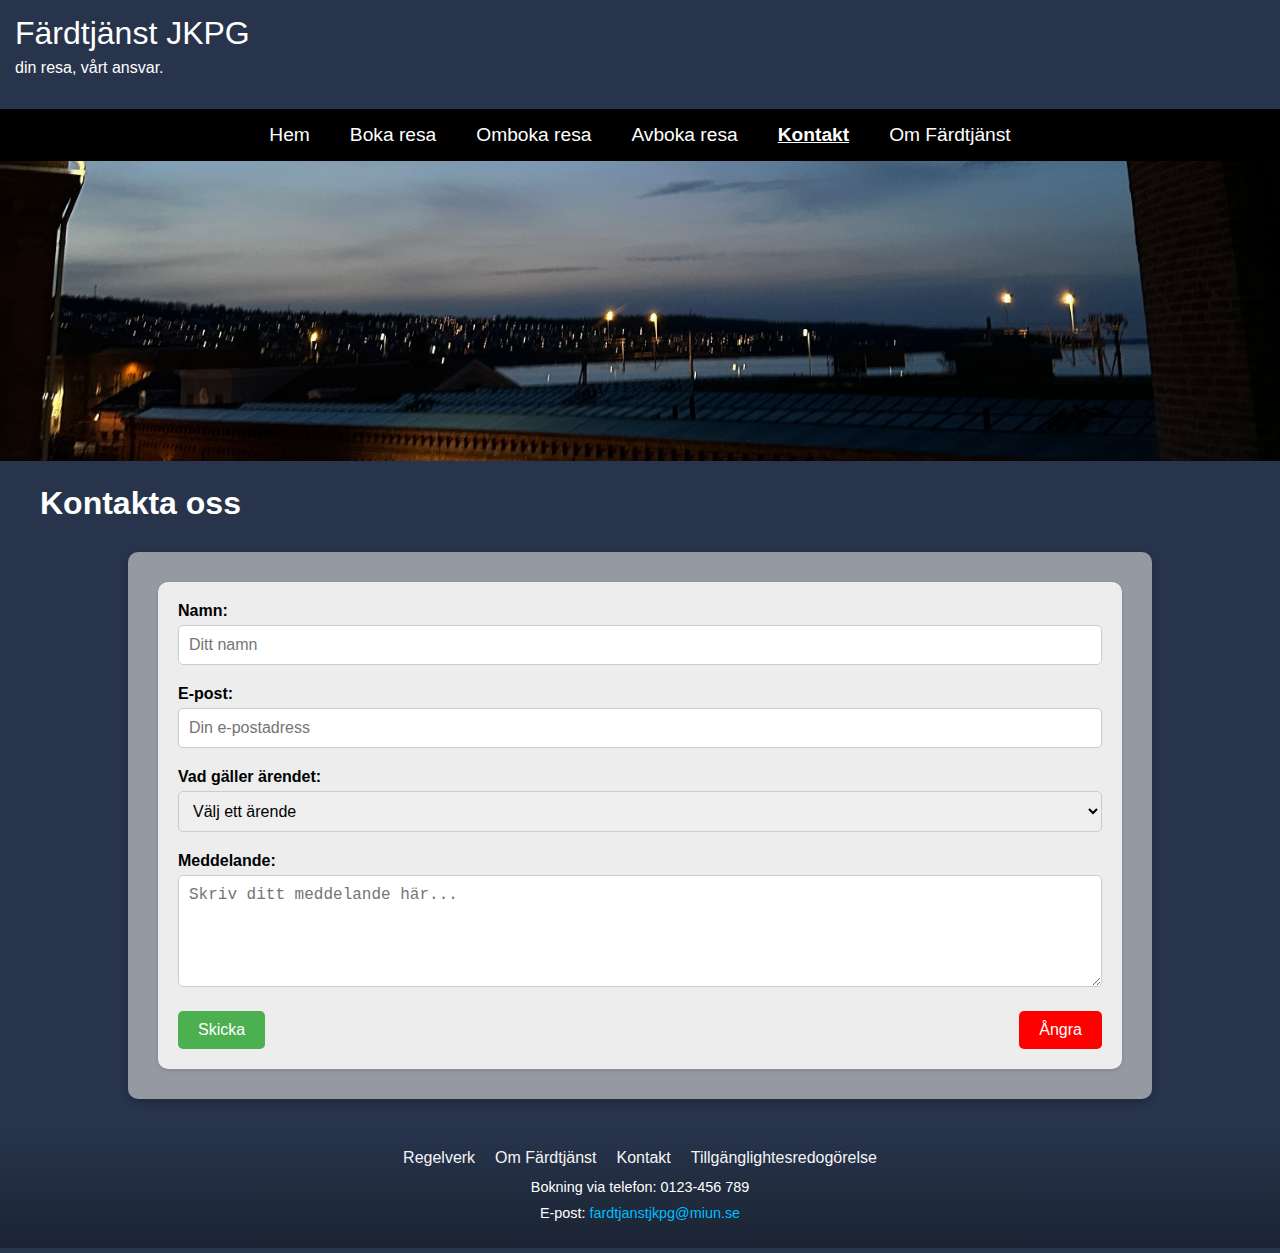
<file: projekt dt068g/contact.html>
<!DOCTYPE html>
<html lang="sv">
<head>
    <meta charset="UTF-8">
    <meta name="viewport" content="width=device-width, initial-scale=1.0">
    <title>Kontakt - Färdtjänst JKPG</title>
    <link rel="stylesheet" href="style.css">
    <link rel="stylesheet" href="contact.css">
</head>
<body>
    <header class="header">
        <div class="header-container">
            <h1>Färdtjänst JKPG</h1>
            <p>din resa, vårt ansvar.</p>
        </div>
    </header>

    <nav class="nav">
        <div class="hamburger">
            <span></span>
            <span></span>
            <span></span>
          </div>
        <ul class="menu">
            <li><a href="index.html">Hem</a></li>
            <li><a href="book.html">Boka resa</a></li>
            <li><a href="change.html">Omboka resa</a></li>
            <li><a href="cancel.html">Avboka resa</a></li>
            <li><a href="contact.html" class="active">Kontakt</a></li>
            <li><a href="about.html">Om Färdtjänst</a></li>
        </ul>
        <div class="close-menu">&times;</div>
    </nav>

    <section class="hero">
        <img src="images/jkpg.JPG" alt="Jönköping tändsticksområdet på kvällen">
    </section>

    <h2 class="contact-title">Kontakta oss</h2>
    <section class="contact-section">
        <form class="contact-form">
            <div class="form-group">
                <label for="name">Namn:</label>
                <input type="text" id="name" name="name" placeholder="Ditt namn" required>
            </div>

            <div class="form-group">
                <label for="email">E-post:</label>
                <input type="email" id="email" name="email" placeholder="Din e-postadress" required>
            </div>

            <div class="form-group">
                <label for="subject">Vad gäller ärendet:</label>
                <select id="subject" name="subject" required>
                    <option value="">Välj ett ärende</option>
                    <option value="boka">Boka resa</option>
                    <option value="omboka">Omboka resa</option>
                    <option value="avboka">Avboka resa</option>
                    <option value="allmänt">Allmän fråga</option>
                </select>
            </div>

            <div class="form-group">
                <label for="message">Meddelande:</label>
                <textarea id="message" name="message" placeholder="Skriv ditt meddelande här..." rows="5" required></textarea>
            </div>

            <div class="form-buttons">
                <button type="submit" class="btn-green">Skicka</button>
                <button type="reset" class="btn-red">Ångra</button>
            </div>
        </form>
    </section>
    <footer class="footer">
        <div class="footer-container">
          <div class="footer-links">
            <a href="https://www.jlt.se/globalassets/dokument-2024/2024-regelverk-fardtjanst-20240101.pdf" target="_blank" rel="noopener noreferrer">Regelverk</a>
            <a href="about.html">Om Färdtjänst</a>
            <a href="contact.html">Kontakt</a>
            <a href="tillganglighet.html">Tillgänglightesredogörelse</a>
          </div>
          <div class="footer-contact">
            <p>Bokning via telefon: 0123-456 789</p>
            <p>E-post: <a href="mailto:fardtjanstjkpg@miun.se">fardtjanstjkpg@miun.se</a></p>
          </div>
        </div>
      </footer>
      <script>
        const hamburger = document.querySelector('.hamburger');
     const closeMenu = document.querySelector('.close-menu');
     const menu = document.querySelector('.menu');
     
     // öppna menyn
     hamburger.addEventListener('click', () => {
       menu.classList.add('active'); 
     });
     
     // stäng menyn
     closeMenu.addEventListener('click', () => {
       menu.classList.remove('active'); 
     });
     
     
       </script>
</body>
</html>
</file>
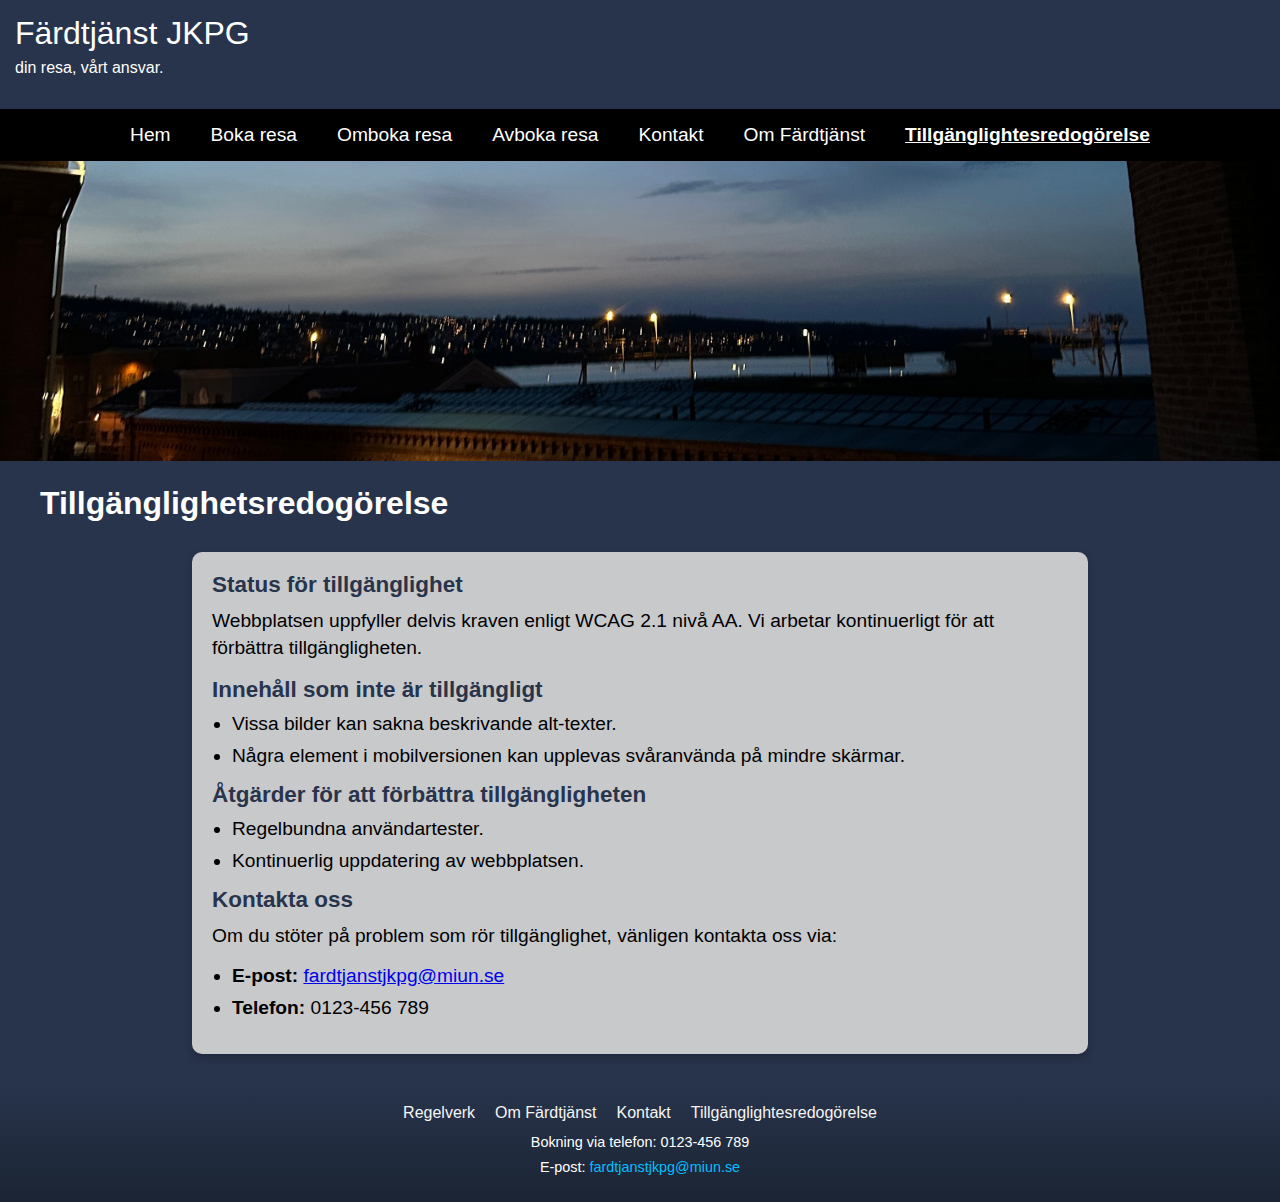
<file: projekt dt068g/tillganglighet.html>
<!DOCTYPE html>
<html lang="sv">
<head>
    <meta charset="UTF-8">
    <meta name="viewport" content="width=device-width, initial-scale=1.0">
    <title>Tillgänglighetsredogörelse - Färdtjänst JKPG</title>
    <link rel="stylesheet" href="style.css">
</head>
<body>
    <header class="header">
        <div class="header-container">
            <h1>Färdtjänst JKPG</h1>
            <p>din resa, vårt ansvar.</p>
        </div>
    </header>

    <nav class="nav">
        <div class="hamburger">
            <span></span>
            <span></span>
            <span></span>
          </div>
        <ul class="menu">
            <li><a href="index.html">Hem</a></li>
            <li><a href="book.html">Boka resa</a></li>
            <li><a href="change.html">Omboka resa</a></li>
            <li><a href="cancel.html">Avboka resa</a></li>
            <li><a href="contact.html">Kontakt</a></li>
            <li><a href="about.html">Om Färdtjänst</a></li>
            <li><a href="tillganglighet.html" class="active">Tillgänglightesredogörelse</a></li>
        </ul>
        <div class="close-menu">&times;</div>
    </nav>

    <section class="hero">
        <img src="images/jkpg.JPG" alt="Jönköping tändsticksområdet på kvällen">
    </section>

    <h2 class="about-title">Tillgänglighetsredogörelse</h2>
    <section class="about-section">
        <div class="content">
            <h3>Status för tillgänglighet</h3>
            <p>Webbplatsen uppfyller delvis kraven enligt WCAG 2.1 nivå AA. Vi arbetar kontinuerligt för att förbättra tillgängligheten.</p>

            <h3>Innehåll som inte är tillgängligt</h3>
            <ul>
                <li>Vissa bilder kan sakna beskrivande alt-texter.</li>
                <li>Några element i mobilversionen kan upplevas svåranvända på mindre skärmar.</li>
            </ul>

            <h3>Åtgärder för att förbättra tillgängligheten</h3>
            <ul>
                <li>Regelbundna användartester.</li>
                <li>Kontinuerlig uppdatering av webbplatsen.</li>
            </ul>

            <h3>Kontakta oss</h3>
            <p>Om du stöter på problem som rör tillgänglighet, vänligen kontakta oss via:</p>
            <ul>
                <li><strong>E-post:</strong> <a href="mailto:fardtjanstjkpg@miun.se">fardtjanstjkpg@miun.se</a></li>
                <li><strong>Telefon:</strong> 0123-456 789</li>
            </ul>
        </div>
    </section>

    <footer class="footer">
        <div class="footer-container">
            <div class="footer-links">
                <a href="https://www.jlt.se/globalassets/dokument-2024/2024-regelverk-fardtjanst-20240101.pdf" target="_blank" rel="noopener noreferrer">Regelverk</a>
                <a href="about.html">Om Färdtjänst</a>
                <a href="contact.html">Kontakt</a>
                <a href="tillganglighet.html">Tillgänglightesredogörelse</a>
            </div>
            <div class="footer-contact">
                <p>Bokning via telefon: 0123-456 789</p>
                <p>E-post: <a href="mailto:fardtjanstjkpg@miun.se">fardtjanstjkpg@miun.se</a></p>
            </div>
        </div>
    </footer>
</body>
</html>
</file>
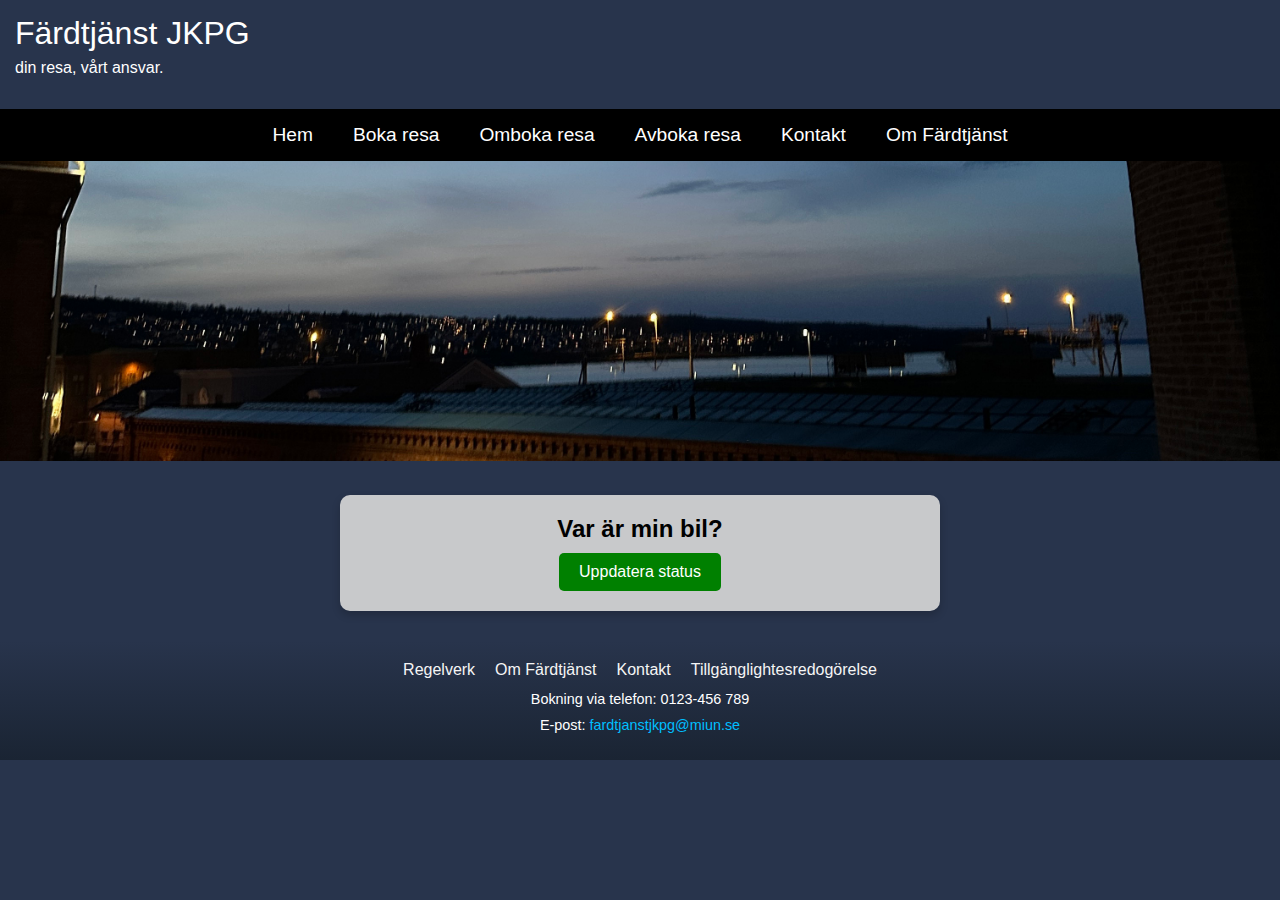
<file: projekt dt068g/wherecar.html>
<!DOCTYPE html>
<html lang="sv">
<head>
  <meta charset="UTF-8">
  <meta name="viewport" content="width=device-width, initial-scale=1.0">
  <title>Var är min bil? - Färdtjänst JKPG</title>
  <link rel="stylesheet" href="style.css">
</head>
<body>
  <header class="header">
    <div class="header-container">
      <h1>Färdtjänst JKPG</h1>
      <p>din resa, vårt ansvar.</p>
    </div>
  </header>

  <nav class="nav">
    <div class="hamburger">
        <span></span>
        <span></span>
        <span></span>
      </div>
    <ul class="menu">
      <li><a href="index.html">Hem</a></li>
      <li><a href="book.html">Boka resa</a></li>
      <li><a href="change.html">Omboka resa</a></li>
      <li><a href="cancel.html">Avboka resa</a></li>
      <li><a href="contact.html">Kontakt</a></li>
      <li><a href="about.html">Om Färdtjänst</a></li>
    </ul>
    <div class="close-menu">&times;</div>
  </nav>

  <section class="hero">
    <img src="images/jkpg.JPG" alt="Jönköping tändsticksområdet på kvällen">
  </section>

  <section class="status-section">
    <h2>Var är min bil?</h2>
    <div id="status-message" class="status-message">
      <p></p>
    </div>
    <div id="dynamic-message" class="status-message">
    </div>
    <button id="refresh-button" class="btn-green">Uppdatera status</button>
  </section>

  <footer class="footer">
    <div class="footer-container">
      <div class="footer-links">
        <a href="https://www.jlt.se/globalassets/dokument-2024/2024-regelverk-fardtjanst-20240101.pdf" target="_blank" rel="noopener noreferrer">Regelverk</a>
        <a href="about.html">Om Färdtjänst</a>
        <a href="contact.html">Kontakt</a>
        <a href="tillganglighet.html">Tillgänglightesredogörelse</a>
      </div>
      <div class="footer-contact">
        <p>Bokning via telefon: 0123-456 789</p>
        <p>E-post: <a href="mailto:fardtjanstjkpg@miun.se">fardtjanstjkpg@miun.se</a></p>
      </div>
    </div>
  </footer>

  <script>
    const statusMessages = [
      "Din bil är 10 minuter bort.",
      "Din bil är 8 minuter bort.",
      "Din bil är 5 minuter bort.",
      "Din bil är 2 minuter bort och närmar sig.",
    ];
  
    let currentIndex = 0;
  
    document.getElementById("refresh-button").addEventListener("click", () => {
      const dynamicMessage = document.getElementById("dynamic-message");
      if (currentIndex < statusMessages.length) {
        dynamicMessage.innerHTML = `<p>${statusMessages[currentIndex]}</p>`;
        currentIndex++;
      } else {
        dynamicMessage.innerHTML = `<p>Din bil är framme!</p>`;
      }
    });

    const hamburger = document.querySelector('.hamburger');
const closeMenu = document.querySelector('.close-menu');
const menu = document.querySelector('.menu');

// öppna menyn
hamburger.addEventListener('click', () => {
  menu.classList.add('active'); 
});

// stäng menyn
closeMenu.addEventListener('click', () => {
  menu.classList.remove('active'); 
});
  </script>
  
</body>
</html>
</file>
<file: projekt dt068g/style.css>
* {
    margin: 0;
    padding: 0;
    box-sizing: border-box;
  }
  
  body {
    font-family: Arial, sans-serif;
    background-color: #28344C;
    color: white;
    overflow-x: hidden;
  }
  
  
  .header {
    background-color: #28344C; 
    color: white;
    padding: 15px;
  }
  
  .header-container {
    display: flex;
    flex-direction: column;
    align-items: flex-start; 
  }
  
  .header h1 {
    font-size: 2rem;
    font-weight: 300;
  }
  
  .header p {
    font-size: 1rem;
    margin-top: 5px;
  }
  
  .nav {
    background-color: black; 
    padding: 15px 0;
  }
  
  .nav ul {
    list-style: none;
    display: flex;
    justify-content: center;
    margin: 0;
  }
  
  .nav li {
    margin: 0 20px;
  }
  
  .nav a {
    text-decoration: none;
    color: white;
    font-size: 1.2rem;
    font-weight: 500;
    transition: color 0.3s;
  }
  
  .nav a:hover {
    color: #00bfff;
  }
  .menu a.active {
    text-decoration: underline;
    font-weight: bold;
  }
  

  .hero {
    position: relative;
    text-align: center;
  }
  
  .hero img {
    width: 100%;
    height: 300px;
    object-fit: cover;
  }
  
  .booking-form {
    position: absolute;
    top: 50%;
    left: 50%;
    transform: translate(-50%, -50%);
    background-color: rgba(40, 52, 76, 0.9);
    width: 60%;
    padding: 20px;
    border-radius: 10px;
    text-align: center;
  }
  
  .booking-form h2 {
    font-size: 1.2rem;
    margin-bottom: 20px;
    font-weight: 200;
  }

  .booking-form input {
    padding: 5px;
    font-size: 0.9rem;
    margin-inline: 10px;
  }
  .booking-form label {
    font-size: 1.1rem;
    font-weight: bold;
  }
  .booking-form button {
    background-color: #007acc; 
    color: white; 
    border: none; 
    border-radius: 5px; 
    padding: 4px 10px; 
    font-size: 1rem; 
    cursor: pointer;
    transition: background-color 0.3s ease; 
  }
  
  .booking-form button:hover {
    background-color: #005f99; 
  }
  
  .info {
    background-color: rgba(217, 217, 217, 0.61);
    padding: 20px;
    margin: 30px auto 0 auto;
    width: 80%;
    border-radius: 10px;
  box-shadow: 0 4px 6px rgba(0, 0, 0, 0.1);
  }
  .info .booked-trips {
    margin-bottom: 40px; 
  }
  
  .info article {
    margin-bottom: 30px;
   padding: 20px;
   background-color: whitesmoke;
   border-radius: 15px;
   box-shadow: 0 4px 6px rgba(0, 0, 0, 0.1); 
  }

  .news-content {
    display: flex;
    align-items: center;
    margin-bottom: 20px;

  }
  
  .news-content img {
    width: 200px;
    height: auto;
    margin-right: 20px;
    border-radius: 10px;
  }
  
  .news-content h2{
    font-size: 1.8rem; 
  font-weight: 500; 
  color: black;
  margin-bottom: 15px;
  }
  
  .news-content p {
    color: #333; 
  line-height: 1.6; 
  font-size: 1.1rem; 
  }

  p {
    margin-bottom: 15px;
    line-height: 1.4;
  }

.booked-trips-section {
    background-color: rgba(40, 52, 76, 0.8); 
    padding: 30px 0; 
    margin-bottom: 40px; 
    border-top: 2px solid #ccc;
  }
  
  
  .booked-trips-container {
    width: 80%; 
    margin: 0 auto; 
    text-align: center;
  }
  
  
  .booked-trips {
    background-color: rgba(217, 217, 217, 0.61);
    padding: 20px;
    color: black;
  }

  .booked-trips-container h2 {
    color: white;
    font-size: 1.8rem;
    margin-bottom: 20px;
    font-weight: 500;
  }
  
  .booked-trips .buttons {
    display: flex;
    gap: 10px;
    margin-top: 10px;
  }
  
  .buttons .btn-yellow {
    background-color: #FFD700;
    color: black;
    padding: 10px;
    border: none;
    border-radius: 5px;
    cursor: pointer;
    text-decoration: none;
  }
  .booked-trips .btn-yellow:hover {
    background-color: #e6c300;
    transform: scale(1.1); 
  transition: transform 0.2s ease-in-out;
  }

  
  .buttons .btn-red {
    background-color: red;
    color: white;
    padding: 10px;
    border: none;
    border-radius: 5px;
    cursor: pointer;
    text-decoration: none;
  }
  .booked-trips .btn-red:hover {
    background-color: darkred;
    transform: scale(1.1); 
  transition: transform 0.2s ease-in-out;
  }
  
  .buttons .btn-grey {
    background-color: grey;
    color: white;
    padding: 10px;
    border: none;
    border-radius: 5px;
    cursor: pointer;
  }
  .booked-trips .btn-grey:hover {
    background-color: darkgrey;
    transform: scale(1.1); 
  transition: transform 0.2s ease-in-out;
  }

  .completed-trips-section {
    background-color: rgba(40, 52, 76, 0.8); 
    padding: 30px 0; 
    border-top: 2px solid #ccc;
  }
  
  
  .completed-trips-container {
    width: 80%; 
    margin: 0 auto; 
    text-align: center;
  }
  
  .completed-trips-container h2 {
    color: white;
    font-size: 1.8rem;
    margin-bottom: 20px;
    font-weight: 500;
  }
  
.completed-trips {
    background-color: rgba(217, 217, 217, 0.61); 
    padding: 20px;
    color: black;
    margin-top: 20px; 
    border-radius: 10px; 
  }
  
  
  .completed-trips .buttons {
    display: flex;
    gap: 10px;
    margin-top: 10px;
  }
  
  .buttons .btn-green {
    background-color: green;
    color: white;
    padding: 10px;
    border: none;
    border-radius: 5px;
    cursor: pointer;
    text-decoration: none;
  }
  
  .buttons .btn-green:hover {
    background-color: darkgreen;
    transform: scale(1.1); 
  transition: transform 0.2s ease-in-out;
  }
  
  
.footer {
    background: linear-gradient(to bottom, #28344C, #1a2433);
    padding: 20px 0;
    color: white; 
    padding: 20px 0;
    text-align: center;
    width: 100%;
    box-sizing: border-box;
  }
  
  .footer-container {
    width: 80%;
    margin: 0 auto;
  }
  
  .footer-links {
    display: flex;
    justify-content: center;
    gap: 20px; 
    margin-bottom: 10px;
  }
  
  .footer-links a {
    text-decoration: none;
    color: whitesmoke; 
    font-size: 1rem;
  }
  
  .footer-links a:hover {
    text-decoration: underline;
  }
  
  .footer-contact p {
    margin: 5px 0; 
    font-size: 0.9rem;
  }
  
  .footer-contact a {
    color: #00bfff; 
    text-decoration: none;
  }
  
  .footer-contact a:hover {
    text-decoration: underline;
  }

  .about-section {
    margin: 30px auto;
    padding: 20px;
    width: 70%;
    /* max-width: 80%; */
    background-color: rgba(217, 217, 217, 0.9);
    border-radius: 10px;
    box-shadow: 0 4px 8px rgba(0, 0, 0, 0.2);
    color: #000;
    font-size: 1.2rem;
}

.about-section h2, .about-section h3 {
    color: #28344C;
    margin-bottom: 10px;
}

.about-title {
    text-align: left;
    font-size: 2rem;
    color: white;
    margin: 20px 0 10px 40px;
    font-weight: bold;
}
.about-section p, .about-section ul {
    margin-bottom: 15px;
}

.about-section ul {
    list-style: disc;
    margin-left: 20px;
}

.about-section ul li {
    margin-bottom: 10px;
}
.confirmation-section {
    background-color: rgba(217, 217, 217, 0.9);
    margin: 30px auto;
    padding: 30px;
    width: 90%;
    max-width: 80%;
    border-radius: 10px;
    box-shadow: 0 4px 8px rgba(0, 0, 0, 0.2);
    color: black;
    text-align: left;
}

.confirmation-title {
    text-align: left;
    font-size: 2rem;
    color: #28344C;
    margin-bottom: 20px;
    font-weight: bold;
}

.confirmation-details p {
    margin-bottom: 10px;
    line-height: 1.6;
    color: black;
}

.confirmation-next p {
    margin-bottom: 15px;
    color: black;
    font-weight: bold;
}

.btn-grey {
    display: inline-block;
    text-align: center;
    background-color: grey;
    color: white;
    text-decoration: none;
    padding: 10px 20px;
    border-radius: 5px;
    font-size: 1rem;
    transition: background-color 0.3s ease;
}

.btn-grey:hover {
    background-color: darkgrey;
}
.hamburger {
    display: none;
    flex-direction: column;
    gap: 5px;
    cursor: pointer;
    position: absolute;
    right: 20px; 
    top: 15px; 
  }
  
  .hamburger span {
    display: block;
    height: 3px;
    width: 25px;
    background: white;
    border-radius: 5px;
  }
  .status-section {
    text-align: center;
    background-color: rgba(217, 217, 217, 0.9);
    padding: 20px;
    margin: 30px auto;
    width: 90%;
    max-width: 600px;
    border-radius: 10px;
    box-shadow: 0 4px 8px rgba(0, 0, 0, 0.2);
    color: #000;
  }
  
  .status-message p {
    font-size: 1.2rem;
    color: #28344C;
    margin: 10px 0;
  }
  
  .btn-green {
    background-color: green;
    color: white;
    padding: 10px 20px;
    border: none;
    border-radius: 5px;
    cursor: pointer;
    font-size: 1rem;
  }
  
  .btn-green:hover {
    background-color: darkgreen;
  }
  

  @media (max-width: 768px) {
  
    .booking-form {
      width: 90%; 
      padding: 5px;
    }
    .booking-form input {
        font-size: 0.9rem; 
        padding: 8px; 
        margin-bottom: 10px; 
        width: 90% !important;
        margin-inline: 25px;

    }
    .booking-form label {
        font-size: 0.9rem; 
        margin-bottom: 5px;
    }
    .booking-form button {
        width: 50%; 
        margin: 5px 0;
    }
  
    .info, .booked-trips-container, .completed-trips-container {
      width: 90%; 
    }
  
    .hero form {
      display: flex;
      flex-direction: column;
      gap: 10px; 
    }
  
    .hero form input[type="text"] {
      width: 100%; 
    }
  
    .hero form .search-btn {
      align-self: flex-start;
    }
    .btn-green, .btn-yellow, .btn-red, .btn-grey {
        font-size: 0.9rem; 
        padding: 8px 12px; 
    }
    
      .buttons .btn-green, 
      .buttons .btn-yellow, 
      .buttons .btn-red, 
      .buttons .btn-grey {
        width: 100%; 
        margin-bottom: 10px; 
      }
    

    .nav .menu {
        display: none;
        flex-direction: column;
        background-color: #28344C; 
        position: fixed; 
        top: 0;
        right: 0;
        height: 100%; 
        width: 70%; 
        padding: 20px;
        z-index: 1000; 
        overflow-y: auto; 
      }
 
.close-menu {
    display: none;
    position: absolute;
    top: 20px;
    right: 25px;
    font-size: 2rem;
    color: white;
    cursor: pointer;
    z-index: 1100; 
  }
  
  .nav .menu.active + .close-menu {
    display: block;
  }
  
  .nav .menu.active ~ .hamburger {
    display: none;
  }
  
    .nav .menu.active {
      display: flex;
    }
    .nav .menu li {
        margin-bottom: 40px; 
        
      }
      .nav .menu a {
        color: white; 
        font-size: 1.2rem;
        font-weight: bold;
        text-decoration: none;
      }

    .hamburger {
      display: flex;
    }

    .news-content img {
        display: none;
    }
    .nav .menu a:hover {
        text-decoration: underline; 
      }
    .footer-container {
        padding: 10px;
    
    }

    .footer-links {
        flex-direction: column;
        gap: 10px; 
    }

    .footer-contact {
        text-align: center; 
    }

    .info {
        padding: 15px;
    }
    
} @media (max-width: 1024px) { 
    .booking-form form {
        display: flex;
        flex-direction: column; 
        gap: 10px; 
    }

    .booking-form label {
        display: block;
        margin-bottom: 5px;
    }

    .booking-form input[type="text"] {
        width: 100%; 
    }

    .booking-form button {
        align-self: center;
    }
    
} @media (min-width: 1024px) {
  .close-menu {
    display: none;
  }
}
</file>
<file: projekt dt068g/book.css>
#book-page {
    background-color: #28344C; 
    font-family: Arial, sans-serif;
    color: #000;
    line-height: 1.6;
}

a {
    text-decoration: none;
    color: white;
}

a:hover {
    text-decoration: underline;
}
.trip-type-book label {
    display: flex;
    align-items: center;
    gap: 10px;
    font-weight: bold;
}

.trip-type-book input[type="radio"] {
    accent-color: blue;
    margin-right: 5px;
}


.booking-section-book {
    background-color: rgba(217, 217, 217, 0.61);
    margin: 30px auto;
    padding: 30px;
    width: 90%;
    max-width: 80%;
    border-radius: 10px;
    box-shadow: 0 4px 8px rgba(0, 0, 0, 0.2);
}

.booking-title {
    text-align: left;
    font-size: 2rem;
    color: white;
    margin: 20px 0 10px 40px;
    font-weight: bold;
}

.booking-form-book {
    background-color: #EDEDED;
    padding: 20px;
    border-radius: 10px;
    box-shadow: 0 2px 4px rgba(0, 0, 0, 0.1);
    color: black;
}

.booking-form-book label {
    margin:0;
    font-weight: bold;
}

.booking-form-book input[type="text"],
.booking-form-book input[type="date"],
.booking-form-book input[type="time"]
 {
    width: 100%;
    padding: 8px;
    margin-bottom: 15px;
    border: 1px solid #ccc;
    border-radius: 5px;
}

.trip-type-book {
    display: flex;
    gap: 20px;
    margin-bottom: 20px;
}


.additional-services-book {
        background-color: rgba(217, 217, 217, 0.8);
        padding: 20px;
        border: 1px solid #ccc;
        border-radius: 10px;
        box-shadow: 0 2px 4px rgba(0, 0, 0, 0.1);
        margin-bottom: 20px; 
}
.additional-services-book h3 {
    font-size: 1.2rem;
    margin-bottom: 10px;
}
.additional-services-book p {
    display: flex;
    align-items: center; 
    gap: 10px; 
    margin: 5px 0; 
}
.additional-services-book label input[type="checkbox"] {
  margin: 0; 
}

.recurring-trip-book {
    background-color: rgba(217, 217, 217, 0.8);
    padding: 20px;
    border: 1px solid #ccc;
    border-radius: 10px;
    box-shadow: 0 2px 4px rgba(0, 0, 0, 0.1);
    margin-bottom: 20px;
}
.recurring-trip-book h3 {
    font-size: 1.2rem;
    margin-bottom: 10px;
}


.recurring-trip-book select {
    margin-left: 5px;
    padding: 5px;
}

.submit-btn-book {
    text-align: center;
    margin-top: 20px;
}

.btn-green-book {
    background-color: #4CAF50;
    color: white;
    padding: 10px 20px;
    border: none;
    border-radius: 5px;
    font-size: 1rem;
    cursor: pointer;
    transition: background-color 0.3s ease;
}

.btn-green-book:hover {
    background-color: #45A049;
}

@media (max-width: 768px) {
    .booking-section-book {
        width: 95%;
        padding: 20px;
    }

    .trip-type-book {
        flex-direction: column;
    }

    .booking-form-book input {
        font-size: 0.9rem;
    }

    .recurring-trip-book label {
        display: block; 
        margin-bottom: 10px; 
    }

    .recurring-trip-book select {
        margin-left: 20px; 
    }

}
</file>
<file: projekt dt068g/cancel.css>
.cancel-section {
    background-color: rgba(217, 217, 217, 0.61);
    margin: 30px auto;
    padding: 30px;
    width: 90%;
    max-width: 80%;
    border-radius: 10px;
    box-shadow: 0 4px 8px rgba(0, 0, 0, 0.2);
}

.cancel-title {
    text-align: left;
    font-size: 2rem;
    color: white;
    margin: 20px 0 10px 40px;
    font-weight: bold;
}

.trip-container {
    margin-bottom: 20px;
}

.trip-container label {
    color: black;
    font-weight: bold;
    font-size: large;
}

.trip-card {
    background-color: #EDEDED;
    padding: 15px;
    border: 1px solid #ccc;
    border-radius: 10px;
    box-shadow: 0 2px 4px rgba(0, 0, 0, 0.1);
    color: black;
    font-size: 1rem;
    line-height: 1.6;
    cursor: pointer;
    transition: transform 0.3s, background-color 0.3s;
}

.trip-card:hover {
    transform: scale(1.02);
    background-color: #f5f5f5;
}

.trip-card strong {
    color: #28344C;
}

input[type="checkbox"] {
    width: 20px;
    height: 20px; 
    transform: scale(1.5); 
    cursor: pointer; 
    margin-right: 10px; 
    accent-color: #28344C; 
}


.submit-btn-cancel {
    text-align: center;
    margin-top: 20px;
}

.btn-red {
    background-color: red;
    color: white;
    padding: 10px 20px;
    border: none;
    border-radius: 5px;
    font-size: 1rem;
    cursor: pointer;
    transition: background-color 0.3s ease;
}

.btn-red:hover {
    background-color: darkred;
}
</file>
<file: projekt dt068g/change.css>
.change-section {
    background-color: rgba(217, 217, 217, 0.61);
    margin: 30px auto;
    padding: 30px;
    width: 90%;
    max-width: 80%;
    border-radius: 10px;
    box-shadow: 0 4px 8px rgba(0, 0, 0, 0.2);
}

.change-title {
    text-align: left;
    font-size: 2rem;
    color: white;
    margin: 20px 0 10px 40px;
    font-weight: bold;
}


.booking-options {
    margin-bottom: 20px;
}



fieldset {
    border: 1px solid #ccc;
    border-radius: 10px;
    padding: 20px 10px; 
    padding-top: 30px; 
    margin-bottom: 20px;
    background-color: rgba(217, 217, 217, 0.8);
    margin: 20px 0;
}

.home-title {
    font-size: 1.5rem;
    font-weight: bold;
    color: #000;
    margin-bottom: 10px;
}


.booking-options label {
    font-weight: bold;
    display: block;
    margin-bottom: 5px;
    color: black;
    font-size: 1.5rem;
}

#booking-select {
    width: 100%;
    padding: 10px;
    border: 1px solid #ccc;
    border-radius: 5px;

}


.trip-details {
    background-color: #EDEDED;
    padding: 20px;
    border: 1px solid #ccc;
    border-radius: 10px;
    margin-bottom: 20px;
}

.to-title {
    font-size: 1.5rem;
    font-weight: bold;
    color: black;
    margin-bottom: 5px;
    
}

.trip-details label {
    display: block;
    margin-bottom: 5px;
    font-weight: bold;
    color: black;
}

.trip-details input {
    width: 100%;
    padding: 8px;
    margin-bottom: 15px;
    border: 1px solid #ccc;
    border-radius: 5px;
}


.additional-services, .recurring-trip {
    background-color: #EDEDED;
    padding: 20px;
    border: 1px solid #ccc;
    border-radius: 10px;
    margin-bottom: 20px;
}

.additional-title,
.recurring-title {
    font-size: 1.5rem;
    font-weight: bold;
    color: black;
    margin-bottom: 10px;
}

.additional-services label,
.recurring-trip label {
    display: flex;
    align-items: center;
    gap: 10px;
    margin-bottom: 10px;
    color: black;
}

.recurring-trip select {
    padding: 5px;
    border: 1px solid #ccc;
    border-radius: 5px;
}


.submit-btn-change {
    text-align: center;
}

.btn-yellow {
    background-color: #FFD700;
    color: black;
    padding: 10px 20px;
    border: none;
    border-radius: 5px;
    font-size: 1rem;
    text-decoration: none;
    cursor: pointer;
    transition: background-color 0.3s ease;
}

.btn-yellow:hover {
    background-color: #e6c300;
}
</file>
<file: projekt dt068g/contact.css>
.contact-title {
    text-align: left;
    font-size: 2rem;
    color: white;
    margin: 20px 0 10px 40px;
    font-weight: bold;
}

.contact-section {
    background-color: rgba(217, 217, 217, 0.61);
    margin: 30px auto;
    padding: 30px;
    width: 90%;
    max-width: 80%;
    border-radius: 10px;
    box-shadow: 0 4px 8px rgba(0, 0, 0, 0.2);
}

.contact-form {
    background-color: #EDEDED;
    padding: 20px;
    border-radius: 10px;
    box-shadow: 0 2px 4px rgba(0, 0, 0, 0.1);
    color: black;
}

.form-group {
    margin-bottom: 20px;
}

.form-group label {
    display: block;
    font-weight: bold;
    margin-bottom: 5px;
}

.form-group input,
.form-group select,
.form-group textarea {
    width: 100%;
    padding: 10px;
    border: 1px solid #ccc;
    border-radius: 5px;
    font-size: 1rem;
}

.form-buttons {
    display: flex;
    justify-content: space-between;
    margin-top: 20px;
}

.btn-green {
    background-color: #4CAF50;
    color: white;
    padding: 10px 20px;
    border: none;
    border-radius: 5px;
    font-size: 1rem;
    cursor: pointer;
    transition: background-color 0.3s ease;
}

.btn-green:hover {
    background-color: #45A049;
}

.btn-red {
    background-color: red;
    color: white;
    padding: 10px 20px;
    border: none;
    border-radius: 5px;
    font-size: 1rem;
    cursor: pointer;
    transition: background-color 0.3s ease;
}

.btn-red:hover {
    background-color: darkred;
}
</file>
